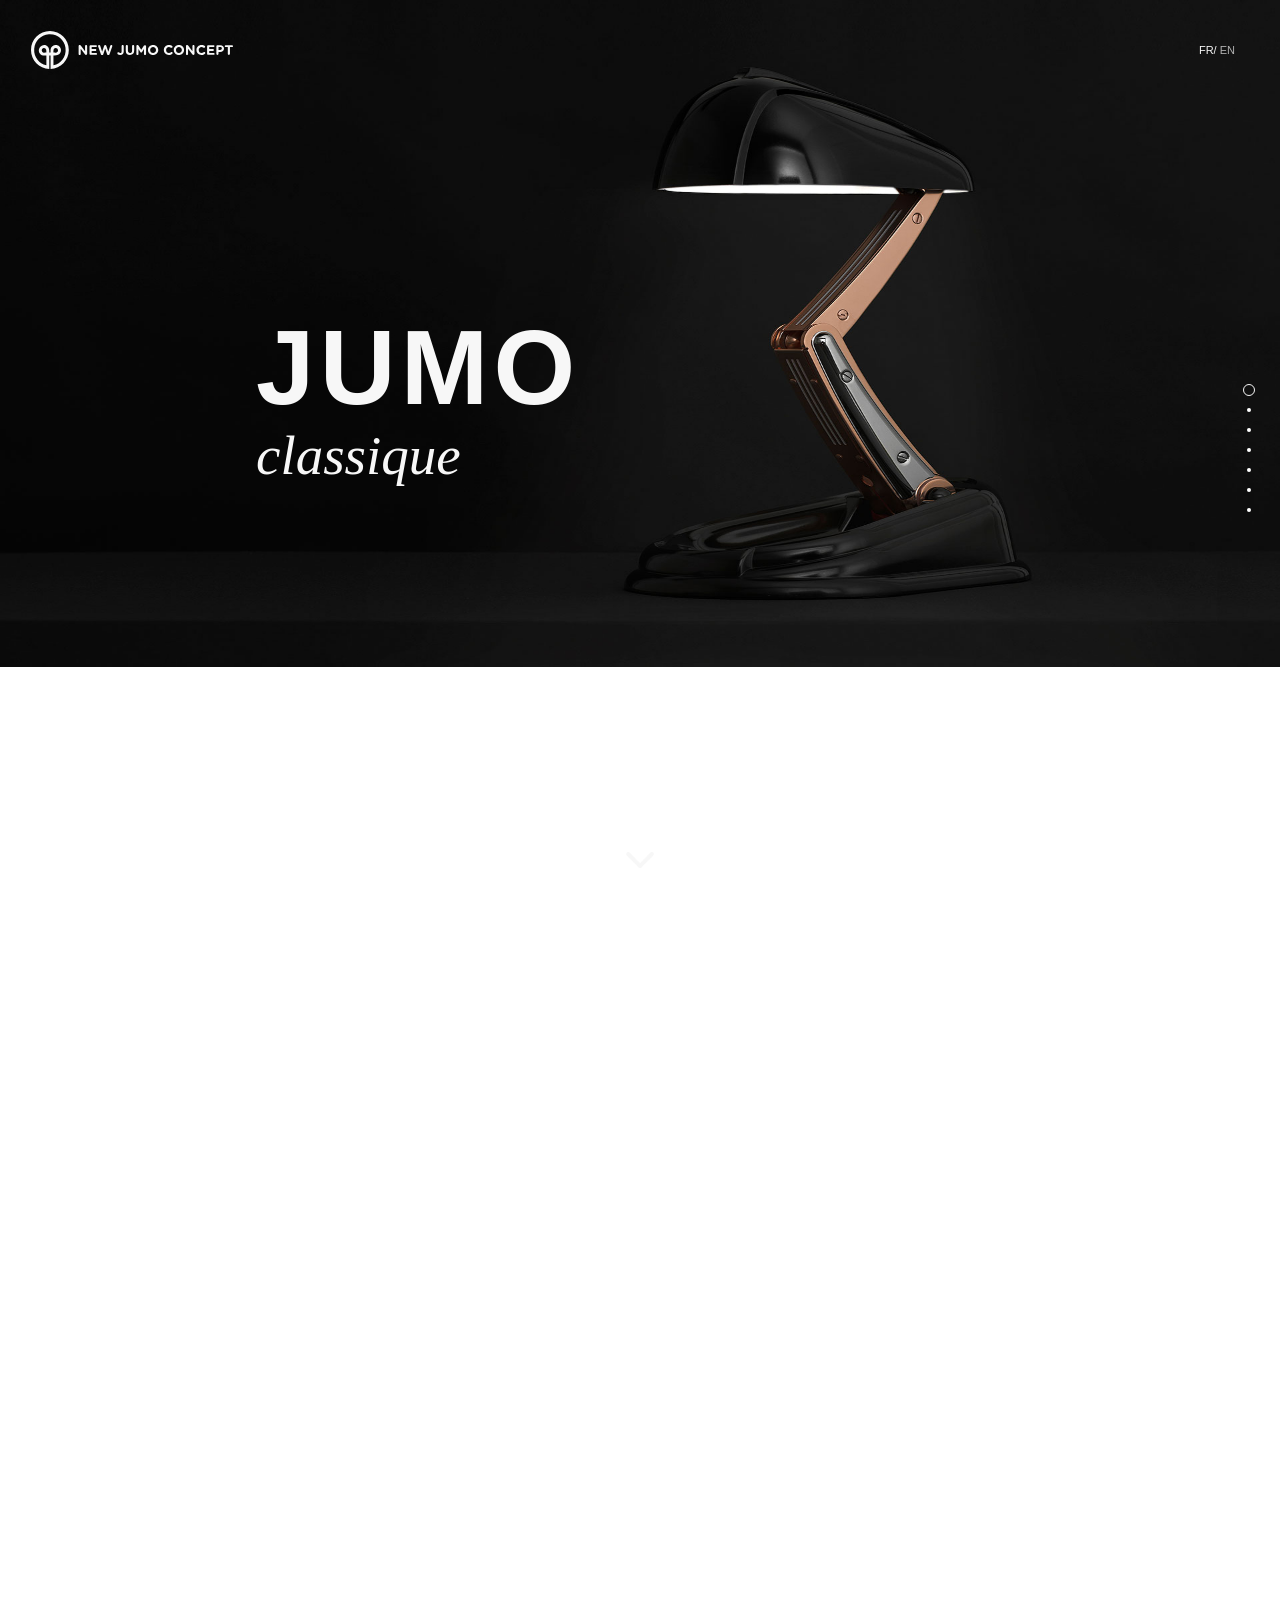
<file: index.html>
<!DOCTYPE html>
<html>

	<head>
		<meta charset="UTF-8">
		<meta name="viewport" content="width=device-width, initial-scale=1">
		<title>taideng</title>
		<link href="css/fullpage.css" rel="stylesheet">
		<link rel="stylesheet" href="css/bootstrap.css" />
		<link rel="stylesheet" href="css/index.css" />
		<script src="js/jquery.js"></script>

		<script src="js/fullpage.js"></script>

		<script src="js/index.js" type="text/javascript" charset="utf-8"></script>
	</head>

	<body>

		<!--全屏-->
		<div id="main" class="main">

			<div class="section first">
				<div class="logo">
					<svg xmlns="http://www.w3.org/2000/svg" version="1.1" x="0" y="0" viewBox="0 0 680 127.2" xml:space="preserve">
						<path d="M127.3 63.6C127.3 28.5 98.7 0 63.6 0 28.5 0 0 28.5 0 63.6c0 34.4 27.4 62.5 61.5 63.6 0-15 0-30.1 0-45.1 1.5 0 2.9 0 4.4 0 0 15 0 30.1 0 45.1C99.9 126 127.3 98 127.3 63.6zM75.6 115.3c0-11.1 0-22.2 0-33.2 16.2 1.8 26.1-6.2 25.2-19 -0.6-9-8.3-17.2-19.8-16 -7.5 0.8-14.3 7.1-15.1 15 -0.4 3.4 0.3 6.4 0 10.1 -1.1 0.3-3.4 0.3-4.5 0 0.8-8.9-0.7-15.7-4.7-19.8 -3.3-3.5-8.2-5.8-14.8-5.2 -11.9 1-20.5 16.3-12.2 27.8 4.1 5.7 10.9 8 22.1 7.1 0 11.1 0 22.1 0 33.2 -13.3-3.3-22.7-9.6-29.9-19 -7-9-12.5-21.6-11.1-37.2C12 45 18 33.8 26.2 25.9c8.1-7.8 19.5-14.5 34.1-15.3 16.3-1 29.1 5.1 37.9 12.7 9 7.7 15.9 18.6 17.9 32.5 2.4 16.4-2.9 30.3-9.9 39.7C98.9 105.3 89.1 111.9 75.6 115.3zM82.2 56.9c9.2-1.1 12.2 12 4 15 -2.9 1-6.2 0.3-10.6 0.5C75.1 64.2 75.8 57.7 82.2 56.9zM51.6 72.4c-4.7-0.3-7.9 0.7-11-0.7 -6.8-3.1-5.1-13.9 2.1-14.8C51.1 55.8 52.4 63.6 51.6 72.4z"></path>
						<path d="M160.2 50.7c0-2 1.6-3.6 3.6-3.6h0.7c1.7 0 2.7 0.8 3.7 2.1l13.8 18.2V50.6c0-2 1.6-3.5 3.5-3.5s3.5 1.6 3.5 3.5V76.5c0 2-1.6 3.6-3.6 3.6h-0.2c-1.7 0-2.7-0.8-3.7-2.1L167.3 59.2v17.5c0 2-1.6 3.5-3.5 3.5 -2 0-3.5-1.6-3.5-3.5V50.7zM197 76.3V50.9c0-2 1.6-3.6 3.6-3.6h18.1c1.8 0 3.2 1.4 3.2 3.2 0 1.8-1.4 3.2-3.2 3.2h-14.5v6.6h12.4c1.8 0 3.2 1.4 3.2 3.2s-1.4 3.2-3.2 3.2h-12.4v6.8h14.8c1.8 0 3.2 1.4 3.2 3.2 0 1.8-1.4 3.2-3.2 3.2h-18.3C198.6 79.9 197 78.3 197 76.3zM226.1 51.9c-0.1-0.4-0.3-0.9-0.3-1.3 0-2 1.7-3.5 3.7-3.5 1.7 0 3 1.1 3.5 2.6l6.5 20 6.5-19.8c0.6-1.7 1.8-2.8 3.6-2.8h0.6c1.8 0 3.1 1.1 3.6 2.8l6.5 19.8 6.5-20c0.5-1.4 1.7-2.6 3.4-2.6 2 0 3.5 1.5 3.5 3.4 0 0.4-0.1 1-0.3 1.4l-9.1 25.6c-0.7 1.8-2 2.9-3.7 2.9h-0.7c-1.7 0-3-1.1-3.7-2.9l-6.4-18.7 -6.4 18.7c-0.7 1.9-2 2.9-3.7 2.9h-0.7c-1.7 0-3.1-1.1-3.7-2.9L226.1 51.9zM292 77.5c-0.7-0.6-1.3-1.6-1.3-2.7 0-1.9 1.5-3.4 3.4-3.4 0.9 0 1.4 0.2 2.1 0.7 1.4 1.1 2.7 1.6 4.3 1.6 2.8 0 4.5-1.6 4.5-5.4V50.6c0-2 1.6-3.6 3.6-3.6 2 0 3.6 1.6 3.6 3.6v18c0 3.9-1.1 6.7-3.1 8.7 -2 2-4.9 3-8.5 3C296.9 80.4 294.1 79.1 292 77.5zM319 65.9V50.6c0-2 1.6-3.6 3.6-3.6s3.6 1.6 3.6 3.6v15.1c0 5.3 2.7 8.1 7 8.1 4.4 0 7-2.7 7-7.8v-15.4c0-2 1.6-3.6 3.6-3.6s3.6 1.6 3.6 3.6v15.1c0 9.9-5.5 14.7-14.3 14.7S319 75.5 319 65.9zM354.7 50.7c0-2 1.6-3.6 3.6-3.6h0.8c1.5 0 2.6 0.8 3.3 1.9l8.7 14.1 8.7-14.1c0.7-1.2 1.8-1.8 3.2-1.8h0.8c2 0 3.6 1.6 3.6 3.6v25.9c0 2-1.6 3.6-3.6 3.6 -2 0-3.5-1.6-3.5-3.6V60.3l-6.3 9.7c-0.7 1.1-1.7 1.8-3 1.8 -1.3 0-2.2-0.7-3-1.8l-6.2-9.5v16.2c0 2-1.6 3.5-3.5 3.5s-3.5-1.5-3.5-3.5V50.7zM393.7 63.7v-0.1c0-9.3 7.3-16.8 17.4-16.8 10.1 0 17.3 7.5 17.3 16.8v0.1c0 9.3-7.3 16.9-17.4 16.9C400.9 80.4 393.7 73 393.7 63.7zM420.8 63.7v-0.1c0-5.6-4.1-10.2-9.9-10.2 -5.8 0-9.8 4.6-9.8 10.1v0.1c0 5.6 4.1 10.2 9.9 10.2C416.8 73.8 420.8 69.3 420.8 63.7zM447.2 63.7v-0.1c0-9.3 7-16.8 17-16.8 4.9 0 8.2 1.3 10.9 3.3 0.7 0.6 1.4 1.6 1.4 2.8 0 2-1.6 3.5-3.5 3.5 -1 0-1.6-0.4-2.1-0.7 -2-1.5-4.1-2.3-6.7-2.3 -5.5 0-9.4 4.6-9.4 10.1v0.1c0 5.6 3.9 10.2 9.4 10.2 3 0 5-0.9 7.1-2.6 0.6-0.5 1.3-0.8 2.1-0.8 1.8 0 3.4 1.5 3.4 3.3 0 1.1-0.6 2-1.2 2.6 -2.9 2.6-6.4 4.1-11.6 4.1C454.3 80.4 447.2 73 447.2 63.7zM480.6 63.7v-0.1c0-9.3 7.3-16.8 17.4-16.8 10.1 0 17.3 7.5 17.3 16.8v0.1c0 9.3-7.3 16.9-17.4 16.9S480.6 73 480.6 63.7zM507.8 63.7v-0.1c0-5.6-4.1-10.2-9.9-10.2s-9.8 4.6-9.8 10.1v0.1c0 5.6 4.1 10.2 9.9 10.2C503.8 73.8 507.8 69.3 507.8 63.7zM521.6 50.7c0-2 1.6-3.6 3.6-3.6h0.7c1.7 0 2.7 0.8 3.7 2.1l13.8 18.2V50.6c0-2 1.6-3.5 3.5-3.5 2 0 3.5 1.6 3.5 3.5V76.5c0 2-1.6 3.6-3.6 3.6h-0.2c-1.7 0-2.7-0.8-3.7-2.1L528.7 59.2v17.5c0 2-1.6 3.5-3.5 3.5s-3.5-1.6-3.5-3.5V50.7zM557 63.7v-0.1c0-9.3 7-16.8 17-16.8 4.9 0 8.2 1.3 10.9 3.3 0.7 0.6 1.4 1.6 1.4 2.8 0 2-1.6 3.5-3.5 3.5 -1 0-1.6-0.4-2.1-0.7 -2-1.5-4.1-2.3-6.7-2.3 -5.5 0-9.4 4.6-9.4 10.1v0.1c0 5.6 3.9 10.2 9.4 10.2 3 0 5-0.9 7.1-2.6 0.6-0.5 1.3-0.8 2.1-0.8 1.8 0 3.4 1.5 3.4 3.3 0 1.1-0.6 2-1.2 2.6 -2.9 2.6-6.4 4.1-11.6 4.1C564.1 80.4 557 73 557 63.7zM592.8 76.3V50.9c0-2 1.6-3.6 3.6-3.6h18.1c1.8 0 3.2 1.4 3.2 3.2 0 1.8-1.4 3.2-3.2 3.2h-14.5v6.6h12.4c1.8 0 3.2 1.4 3.2 3.2s-1.4 3.2-3.2 3.2h-12.4v6.8h14.8c1.8 0 3.2 1.4 3.2 3.2 0 1.8-1.4 3.2-3.2 3.2h-18.3C594.3 79.9 592.8 78.3 592.8 76.3zM624 50.9c0-2 1.6-3.6 3.6-3.6h9.7c7.8 0 12.5 4.6 12.5 11.3v0.1c0 7.5-5.9 11.4-13.2 11.4h-5.4v6.5c0 2-1.6 3.6-3.6 3.6 -2 0-3.6-1.6-3.6-3.6V50.9zM636.8 63.7c3.6 0 5.7-2.1 5.7-4.9V58.7c0-3.2-2.2-4.9-5.8-4.9h-5.5v10H636.8zM662.6 53.9h-6.9c-1.8 0-3.3-1.5-3.3-3.3 0-1.8 1.5-3.3 3.3-3.3h20.9c1.8 0 3.3 1.5 3.3 3.3 0 1.8-1.5 3.3-3.3 3.3h-6.9v22.7c0 2-1.6 3.6-3.6 3.6 -2 0-3.6-1.6-3.6-3.6V53.9z"></path>
					</svg>
				</div>

				<div class="title">

					<strong>JUMO</strong>
					<em>classique</em>

				</div>
				<span class="scroll-to-start align-horizontal icon-down">Scrollez pour démarrer</span>
				<i class="iconfont" style="cursor: pointer;">&#xe600;</i>

				<ul class="languages">
					<li class="lang-item lang-item-2 lang-item-fr current-lang">
						<a hreflang="fr-FR" href="http://www.newjumoconcept.com/fr/">fr</a>
					</li>
					<li class="lang-item lang-item-4 lang-item-en">
						<a hreflang="en-US" href="http://www.newjumoconcept.com/en/">en</a>
					</li>
				</ul>
			</div>

			<div class="section second">
				<div class="logos">
					<svg xmlns="http://www.w3.org/2000/svg" version="1.1" x="0" y="0" viewBox="0 0 680 127.2" xml:space="preserve">
						<path d="M127.3 63.6C127.3 28.5 98.7 0 63.6 0 28.5 0 0 28.5 0 63.6c0 34.4 27.4 62.5 61.5 63.6 0-15 0-30.1 0-45.1 1.5 0 2.9 0 4.4 0 0 15 0 30.1 0 45.1C99.9 126 127.3 98 127.3 63.6zM75.6 115.3c0-11.1 0-22.2 0-33.2 16.2 1.8 26.1-6.2 25.2-19 -0.6-9-8.3-17.2-19.8-16 -7.5 0.8-14.3 7.1-15.1 15 -0.4 3.4 0.3 6.4 0 10.1 -1.1 0.3-3.4 0.3-4.5 0 0.8-8.9-0.7-15.7-4.7-19.8 -3.3-3.5-8.2-5.8-14.8-5.2 -11.9 1-20.5 16.3-12.2 27.8 4.1 5.7 10.9 8 22.1 7.1 0 11.1 0 22.1 0 33.2 -13.3-3.3-22.7-9.6-29.9-19 -7-9-12.5-21.6-11.1-37.2C12 45 18 33.8 26.2 25.9c8.1-7.8 19.5-14.5 34.1-15.3 16.3-1 29.1 5.1 37.9 12.7 9 7.7 15.9 18.6 17.9 32.5 2.4 16.4-2.9 30.3-9.9 39.7C98.9 105.3 89.1 111.9 75.6 115.3zM82.2 56.9c9.2-1.1 12.2 12 4 15 -2.9 1-6.2 0.3-10.6 0.5C75.1 64.2 75.8 57.7 82.2 56.9zM51.6 72.4c-4.7-0.3-7.9 0.7-11-0.7 -6.8-3.1-5.1-13.9 2.1-14.8C51.1 55.8 52.4 63.6 51.6 72.4z"></path>
						<path d="M160.2 50.7c0-2 1.6-3.6 3.6-3.6h0.7c1.7 0 2.7 0.8 3.7 2.1l13.8 18.2V50.6c0-2 1.6-3.5 3.5-3.5s3.5 1.6 3.5 3.5V76.5c0 2-1.6 3.6-3.6 3.6h-0.2c-1.7 0-2.7-0.8-3.7-2.1L167.3 59.2v17.5c0 2-1.6 3.5-3.5 3.5 -2 0-3.5-1.6-3.5-3.5V50.7zM197 76.3V50.9c0-2 1.6-3.6 3.6-3.6h18.1c1.8 0 3.2 1.4 3.2 3.2 0 1.8-1.4 3.2-3.2 3.2h-14.5v6.6h12.4c1.8 0 3.2 1.4 3.2 3.2s-1.4 3.2-3.2 3.2h-12.4v6.8h14.8c1.8 0 3.2 1.4 3.2 3.2 0 1.8-1.4 3.2-3.2 3.2h-18.3C198.6 79.9 197 78.3 197 76.3zM226.1 51.9c-0.1-0.4-0.3-0.9-0.3-1.3 0-2 1.7-3.5 3.7-3.5 1.7 0 3 1.1 3.5 2.6l6.5 20 6.5-19.8c0.6-1.7 1.8-2.8 3.6-2.8h0.6c1.8 0 3.1 1.1 3.6 2.8l6.5 19.8 6.5-20c0.5-1.4 1.7-2.6 3.4-2.6 2 0 3.5 1.5 3.5 3.4 0 0.4-0.1 1-0.3 1.4l-9.1 25.6c-0.7 1.8-2 2.9-3.7 2.9h-0.7c-1.7 0-3-1.1-3.7-2.9l-6.4-18.7 -6.4 18.7c-0.7 1.9-2 2.9-3.7 2.9h-0.7c-1.7 0-3.1-1.1-3.7-2.9L226.1 51.9zM292 77.5c-0.7-0.6-1.3-1.6-1.3-2.7 0-1.9 1.5-3.4 3.4-3.4 0.9 0 1.4 0.2 2.1 0.7 1.4 1.1 2.7 1.6 4.3 1.6 2.8 0 4.5-1.6 4.5-5.4V50.6c0-2 1.6-3.6 3.6-3.6 2 0 3.6 1.6 3.6 3.6v18c0 3.9-1.1 6.7-3.1 8.7 -2 2-4.9 3-8.5 3C296.9 80.4 294.1 79.1 292 77.5zM319 65.9V50.6c0-2 1.6-3.6 3.6-3.6s3.6 1.6 3.6 3.6v15.1c0 5.3 2.7 8.1 7 8.1 4.4 0 7-2.7 7-7.8v-15.4c0-2 1.6-3.6 3.6-3.6s3.6 1.6 3.6 3.6v15.1c0 9.9-5.5 14.7-14.3 14.7S319 75.5 319 65.9zM354.7 50.7c0-2 1.6-3.6 3.6-3.6h0.8c1.5 0 2.6 0.8 3.3 1.9l8.7 14.1 8.7-14.1c0.7-1.2 1.8-1.8 3.2-1.8h0.8c2 0 3.6 1.6 3.6 3.6v25.9c0 2-1.6 3.6-3.6 3.6 -2 0-3.5-1.6-3.5-3.6V60.3l-6.3 9.7c-0.7 1.1-1.7 1.8-3 1.8 -1.3 0-2.2-0.7-3-1.8l-6.2-9.5v16.2c0 2-1.6 3.5-3.5 3.5s-3.5-1.5-3.5-3.5V50.7zM393.7 63.7v-0.1c0-9.3 7.3-16.8 17.4-16.8 10.1 0 17.3 7.5 17.3 16.8v0.1c0 9.3-7.3 16.9-17.4 16.9C400.9 80.4 393.7 73 393.7 63.7zM420.8 63.7v-0.1c0-5.6-4.1-10.2-9.9-10.2 -5.8 0-9.8 4.6-9.8 10.1v0.1c0 5.6 4.1 10.2 9.9 10.2C416.8 73.8 420.8 69.3 420.8 63.7zM447.2 63.7v-0.1c0-9.3 7-16.8 17-16.8 4.9 0 8.2 1.3 10.9 3.3 0.7 0.6 1.4 1.6 1.4 2.8 0 2-1.6 3.5-3.5 3.5 -1 0-1.6-0.4-2.1-0.7 -2-1.5-4.1-2.3-6.7-2.3 -5.5 0-9.4 4.6-9.4 10.1v0.1c0 5.6 3.9 10.2 9.4 10.2 3 0 5-0.9 7.1-2.6 0.6-0.5 1.3-0.8 2.1-0.8 1.8 0 3.4 1.5 3.4 3.3 0 1.1-0.6 2-1.2 2.6 -2.9 2.6-6.4 4.1-11.6 4.1C454.3 80.4 447.2 73 447.2 63.7zM480.6 63.7v-0.1c0-9.3 7.3-16.8 17.4-16.8 10.1 0 17.3 7.5 17.3 16.8v0.1c0 9.3-7.3 16.9-17.4 16.9S480.6 73 480.6 63.7zM507.8 63.7v-0.1c0-5.6-4.1-10.2-9.9-10.2s-9.8 4.6-9.8 10.1v0.1c0 5.6 4.1 10.2 9.9 10.2C503.8 73.8 507.8 69.3 507.8 63.7zM521.6 50.7c0-2 1.6-3.6 3.6-3.6h0.7c1.7 0 2.7 0.8 3.7 2.1l13.8 18.2V50.6c0-2 1.6-3.5 3.5-3.5 2 0 3.5 1.6 3.5 3.5V76.5c0 2-1.6 3.6-3.6 3.6h-0.2c-1.7 0-2.7-0.8-3.7-2.1L528.7 59.2v17.5c0 2-1.6 3.5-3.5 3.5s-3.5-1.6-3.5-3.5V50.7zM557 63.7v-0.1c0-9.3 7-16.8 17-16.8 4.9 0 8.2 1.3 10.9 3.3 0.7 0.6 1.4 1.6 1.4 2.8 0 2-1.6 3.5-3.5 3.5 -1 0-1.6-0.4-2.1-0.7 -2-1.5-4.1-2.3-6.7-2.3 -5.5 0-9.4 4.6-9.4 10.1v0.1c0 5.6 3.9 10.2 9.4 10.2 3 0 5-0.9 7.1-2.6 0.6-0.5 1.3-0.8 2.1-0.8 1.8 0 3.4 1.5 3.4 3.3 0 1.1-0.6 2-1.2 2.6 -2.9 2.6-6.4 4.1-11.6 4.1C564.1 80.4 557 73 557 63.7zM592.8 76.3V50.9c0-2 1.6-3.6 3.6-3.6h18.1c1.8 0 3.2 1.4 3.2 3.2 0 1.8-1.4 3.2-3.2 3.2h-14.5v6.6h12.4c1.8 0 3.2 1.4 3.2 3.2s-1.4 3.2-3.2 3.2h-12.4v6.8h14.8c1.8 0 3.2 1.4 3.2 3.2 0 1.8-1.4 3.2-3.2 3.2h-18.3C594.3 79.9 592.8 78.3 592.8 76.3zM624 50.9c0-2 1.6-3.6 3.6-3.6h9.7c7.8 0 12.5 4.6 12.5 11.3v0.1c0 7.5-5.9 11.4-13.2 11.4h-5.4v6.5c0 2-1.6 3.6-3.6 3.6 -2 0-3.6-1.6-3.6-3.6V50.9zM636.8 63.7c3.6 0 5.7-2.1 5.7-4.9V58.7c0-3.2-2.2-4.9-5.8-4.9h-5.5v10H636.8zM662.6 53.9h-6.9c-1.8 0-3.3-1.5-3.3-3.3 0-1.8 1.5-3.3 3.3-3.3h20.9c1.8 0 3.3 1.5 3.3 3.3 0 1.8-1.5 3.3-3.3 3.3h-6.9v22.7c0 2-1.6 3.6-3.6 3.6 -2 0-3.6-1.6-3.6-3.6V53.9z"></path>
					</svg>
				</div>

				<div class="text">

					<div class="des">
						<strong>JUMO</strong>
						<em>classique</em>

						<p>La lampe JUMO <i>Classique</i> est une réédition moderne conforme au modèle historique créé en 1944 par la Société Nouvelle des Etablissements JUMO. Le nom de JUMO vient de Yves JUjeau et Pierre et André MOunique, fondateurs de la Société Nouvelle des Etablissements Jumo.</p>
						<p>Aujourd&rsquo;hui, la société NEW JUMO CONCEPT réédite la lampe sous l&rsquo;appellation « <i>Classique</i> », en conservant les matériaux et détails d&rsquo;origine… à quelques petites exceptions près…</p>
						<p>Nous avons souhaité apporter le plus grand soin à une fabrication de qualité, qui reste artisanale avec l&rsquo;assemblage à la main des 70 pièces composant la JUMO <i>Classique</i>.<br /> Avec le temps, la Bakélite® et le bras en laiton pourront se matifier, ce qui donnera un aspect d&rsquo;autant plus vintage à votre JUMO <i>Classique</i>.</p>
						<p>En conservant toutes ses caractéristiques d&rsquo;origine, nous souhaitons que la JUMO <i>Classique</i> s&rsquo;intégre harmonieusement dans tous les intérieurs, privés ou professionnels et qu&rsquo;elle retrouve ainsi sa place légitime parmi les incontournables du luminaire.</p>

					</div>

					<div class="btn-box">
						<a href="#" class="anniu">
							Voir les lampes
							<span>
             	      	>
             	      </span>
						</a>
					</div>

				</div>

			</div>

			<div class="section third">
				<div class="logo">
					<svg xmlns="http://www.w3.org/2000/svg" version="1.1" x="0" y="0" viewBox="0 0 680 127.2" xml:space="preserve">
						<path d="M127.3 63.6C127.3 28.5 98.7 0 63.6 0 28.5 0 0 28.5 0 63.6c0 34.4 27.4 62.5 61.5 63.6 0-15 0-30.1 0-45.1 1.5 0 2.9 0 4.4 0 0 15 0 30.1 0 45.1C99.9 126 127.3 98 127.3 63.6zM75.6 115.3c0-11.1 0-22.2 0-33.2 16.2 1.8 26.1-6.2 25.2-19 -0.6-9-8.3-17.2-19.8-16 -7.5 0.8-14.3 7.1-15.1 15 -0.4 3.4 0.3 6.4 0 10.1 -1.1 0.3-3.4 0.3-4.5 0 0.8-8.9-0.7-15.7-4.7-19.8 -3.3-3.5-8.2-5.8-14.8-5.2 -11.9 1-20.5 16.3-12.2 27.8 4.1 5.7 10.9 8 22.1 7.1 0 11.1 0 22.1 0 33.2 -13.3-3.3-22.7-9.6-29.9-19 -7-9-12.5-21.6-11.1-37.2C12 45 18 33.8 26.2 25.9c8.1-7.8 19.5-14.5 34.1-15.3 16.3-1 29.1 5.1 37.9 12.7 9 7.7 15.9 18.6 17.9 32.5 2.4 16.4-2.9 30.3-9.9 39.7C98.9 105.3 89.1 111.9 75.6 115.3zM82.2 56.9c9.2-1.1 12.2 12 4 15 -2.9 1-6.2 0.3-10.6 0.5C75.1 64.2 75.8 57.7 82.2 56.9zM51.6 72.4c-4.7-0.3-7.9 0.7-11-0.7 -6.8-3.1-5.1-13.9 2.1-14.8C51.1 55.8 52.4 63.6 51.6 72.4z"></path>
						<path d="M160.2 50.7c0-2 1.6-3.6 3.6-3.6h0.7c1.7 0 2.7 0.8 3.7 2.1l13.8 18.2V50.6c0-2 1.6-3.5 3.5-3.5s3.5 1.6 3.5 3.5V76.5c0 2-1.6 3.6-3.6 3.6h-0.2c-1.7 0-2.7-0.8-3.7-2.1L167.3 59.2v17.5c0 2-1.6 3.5-3.5 3.5 -2 0-3.5-1.6-3.5-3.5V50.7zM197 76.3V50.9c0-2 1.6-3.6 3.6-3.6h18.1c1.8 0 3.2 1.4 3.2 3.2 0 1.8-1.4 3.2-3.2 3.2h-14.5v6.6h12.4c1.8 0 3.2 1.4 3.2 3.2s-1.4 3.2-3.2 3.2h-12.4v6.8h14.8c1.8 0 3.2 1.4 3.2 3.2 0 1.8-1.4 3.2-3.2 3.2h-18.3C198.6 79.9 197 78.3 197 76.3zM226.1 51.9c-0.1-0.4-0.3-0.9-0.3-1.3 0-2 1.7-3.5 3.7-3.5 1.7 0 3 1.1 3.5 2.6l6.5 20 6.5-19.8c0.6-1.7 1.8-2.8 3.6-2.8h0.6c1.8 0 3.1 1.1 3.6 2.8l6.5 19.8 6.5-20c0.5-1.4 1.7-2.6 3.4-2.6 2 0 3.5 1.5 3.5 3.4 0 0.4-0.1 1-0.3 1.4l-9.1 25.6c-0.7 1.8-2 2.9-3.7 2.9h-0.7c-1.7 0-3-1.1-3.7-2.9l-6.4-18.7 -6.4 18.7c-0.7 1.9-2 2.9-3.7 2.9h-0.7c-1.7 0-3.1-1.1-3.7-2.9L226.1 51.9zM292 77.5c-0.7-0.6-1.3-1.6-1.3-2.7 0-1.9 1.5-3.4 3.4-3.4 0.9 0 1.4 0.2 2.1 0.7 1.4 1.1 2.7 1.6 4.3 1.6 2.8 0 4.5-1.6 4.5-5.4V50.6c0-2 1.6-3.6 3.6-3.6 2 0 3.6 1.6 3.6 3.6v18c0 3.9-1.1 6.7-3.1 8.7 -2 2-4.9 3-8.5 3C296.9 80.4 294.1 79.1 292 77.5zM319 65.9V50.6c0-2 1.6-3.6 3.6-3.6s3.6 1.6 3.6 3.6v15.1c0 5.3 2.7 8.1 7 8.1 4.4 0 7-2.7 7-7.8v-15.4c0-2 1.6-3.6 3.6-3.6s3.6 1.6 3.6 3.6v15.1c0 9.9-5.5 14.7-14.3 14.7S319 75.5 319 65.9zM354.7 50.7c0-2 1.6-3.6 3.6-3.6h0.8c1.5 0 2.6 0.8 3.3 1.9l8.7 14.1 8.7-14.1c0.7-1.2 1.8-1.8 3.2-1.8h0.8c2 0 3.6 1.6 3.6 3.6v25.9c0 2-1.6 3.6-3.6 3.6 -2 0-3.5-1.6-3.5-3.6V60.3l-6.3 9.7c-0.7 1.1-1.7 1.8-3 1.8 -1.3 0-2.2-0.7-3-1.8l-6.2-9.5v16.2c0 2-1.6 3.5-3.5 3.5s-3.5-1.5-3.5-3.5V50.7zM393.7 63.7v-0.1c0-9.3 7.3-16.8 17.4-16.8 10.1 0 17.3 7.5 17.3 16.8v0.1c0 9.3-7.3 16.9-17.4 16.9C400.9 80.4 393.7 73 393.7 63.7zM420.8 63.7v-0.1c0-5.6-4.1-10.2-9.9-10.2 -5.8 0-9.8 4.6-9.8 10.1v0.1c0 5.6 4.1 10.2 9.9 10.2C416.8 73.8 420.8 69.3 420.8 63.7zM447.2 63.7v-0.1c0-9.3 7-16.8 17-16.8 4.9 0 8.2 1.3 10.9 3.3 0.7 0.6 1.4 1.6 1.4 2.8 0 2-1.6 3.5-3.5 3.5 -1 0-1.6-0.4-2.1-0.7 -2-1.5-4.1-2.3-6.7-2.3 -5.5 0-9.4 4.6-9.4 10.1v0.1c0 5.6 3.9 10.2 9.4 10.2 3 0 5-0.9 7.1-2.6 0.6-0.5 1.3-0.8 2.1-0.8 1.8 0 3.4 1.5 3.4 3.3 0 1.1-0.6 2-1.2 2.6 -2.9 2.6-6.4 4.1-11.6 4.1C454.3 80.4 447.2 73 447.2 63.7zM480.6 63.7v-0.1c0-9.3 7.3-16.8 17.4-16.8 10.1 0 17.3 7.5 17.3 16.8v0.1c0 9.3-7.3 16.9-17.4 16.9S480.6 73 480.6 63.7zM507.8 63.7v-0.1c0-5.6-4.1-10.2-9.9-10.2s-9.8 4.6-9.8 10.1v0.1c0 5.6 4.1 10.2 9.9 10.2C503.8 73.8 507.8 69.3 507.8 63.7zM521.6 50.7c0-2 1.6-3.6 3.6-3.6h0.7c1.7 0 2.7 0.8 3.7 2.1l13.8 18.2V50.6c0-2 1.6-3.5 3.5-3.5 2 0 3.5 1.6 3.5 3.5V76.5c0 2-1.6 3.6-3.6 3.6h-0.2c-1.7 0-2.7-0.8-3.7-2.1L528.7 59.2v17.5c0 2-1.6 3.5-3.5 3.5s-3.5-1.6-3.5-3.5V50.7zM557 63.7v-0.1c0-9.3 7-16.8 17-16.8 4.9 0 8.2 1.3 10.9 3.3 0.7 0.6 1.4 1.6 1.4 2.8 0 2-1.6 3.5-3.5 3.5 -1 0-1.6-0.4-2.1-0.7 -2-1.5-4.1-2.3-6.7-2.3 -5.5 0-9.4 4.6-9.4 10.1v0.1c0 5.6 3.9 10.2 9.4 10.2 3 0 5-0.9 7.1-2.6 0.6-0.5 1.3-0.8 2.1-0.8 1.8 0 3.4 1.5 3.4 3.3 0 1.1-0.6 2-1.2 2.6 -2.9 2.6-6.4 4.1-11.6 4.1C564.1 80.4 557 73 557 63.7zM592.8 76.3V50.9c0-2 1.6-3.6 3.6-3.6h18.1c1.8 0 3.2 1.4 3.2 3.2 0 1.8-1.4 3.2-3.2 3.2h-14.5v6.6h12.4c1.8 0 3.2 1.4 3.2 3.2s-1.4 3.2-3.2 3.2h-12.4v6.8h14.8c1.8 0 3.2 1.4 3.2 3.2 0 1.8-1.4 3.2-3.2 3.2h-18.3C594.3 79.9 592.8 78.3 592.8 76.3zM624 50.9c0-2 1.6-3.6 3.6-3.6h9.7c7.8 0 12.5 4.6 12.5 11.3v0.1c0 7.5-5.9 11.4-13.2 11.4h-5.4v6.5c0 2-1.6 3.6-3.6 3.6 -2 0-3.6-1.6-3.6-3.6V50.9zM636.8 63.7c3.6 0 5.7-2.1 5.7-4.9V58.7c0-3.2-2.2-4.9-5.8-4.9h-5.5v10H636.8zM662.6 53.9h-6.9c-1.8 0-3.3-1.5-3.3-3.3 0-1.8 1.5-3.3 3.3-3.3h20.9c1.8 0 3.3 1.5 3.3 3.3 0 1.8-1.5 3.3-3.3 3.3h-6.9v22.7c0 2-1.6 3.6-3.6 3.6 -2 0-3.6-1.6-3.6-3.6V53.9z"></path>
					</svg>
				</div>
				<div class="pic-left">
					<div class="pic1">
						<div class="img"></div>
					</div>
					<div class="pic2">
						<div class="img"></div>
					</div>
				</div>
				<div class="pic-zhong">
					<div class="pic1">
						<div class="img"></div>

					</div>
					<div class="pic2">
						<div class="img"></div>

					</div>
				</div>
				<div class="pic-right">
					<div class="pic1">
						<div class="img"></div>

					</div>
					<div class="pic2">
						<div class="img"></div>

					</div>
				</div>
				<div class="xiaopic">

					<div class="pic1">
						<div class="img"></div>
					</div>
					<div class="pic2">
						<div class="img"></div>
					</div>

					<div class="pic3">
						<div class="img"></div>

					</div>
					<div class="pic4">
						<div class="img"></div>

					</div>

					<div class="pic5">
						<div class="img"></div>

					</div>
					<div class="pic6">
						<div class="img"></div>

					</div>

				</div>
			</div>

			<div class="section four">
				<div class="logo">
					<svg xmlns="http://www.w3.org/2000/svg" version="1.1" x="0" y="0" viewBox="0 0 680 127.2" xml:space="preserve">
						<path d="M127.3 63.6C127.3 28.5 98.7 0 63.6 0 28.5 0 0 28.5 0 63.6c0 34.4 27.4 62.5 61.5 63.6 0-15 0-30.1 0-45.1 1.5 0 2.9 0 4.4 0 0 15 0 30.1 0 45.1C99.9 126 127.3 98 127.3 63.6zM75.6 115.3c0-11.1 0-22.2 0-33.2 16.2 1.8 26.1-6.2 25.2-19 -0.6-9-8.3-17.2-19.8-16 -7.5 0.8-14.3 7.1-15.1 15 -0.4 3.4 0.3 6.4 0 10.1 -1.1 0.3-3.4 0.3-4.5 0 0.8-8.9-0.7-15.7-4.7-19.8 -3.3-3.5-8.2-5.8-14.8-5.2 -11.9 1-20.5 16.3-12.2 27.8 4.1 5.7 10.9 8 22.1 7.1 0 11.1 0 22.1 0 33.2 -13.3-3.3-22.7-9.6-29.9-19 -7-9-12.5-21.6-11.1-37.2C12 45 18 33.8 26.2 25.9c8.1-7.8 19.5-14.5 34.1-15.3 16.3-1 29.1 5.1 37.9 12.7 9 7.7 15.9 18.6 17.9 32.5 2.4 16.4-2.9 30.3-9.9 39.7C98.9 105.3 89.1 111.9 75.6 115.3zM82.2 56.9c9.2-1.1 12.2 12 4 15 -2.9 1-6.2 0.3-10.6 0.5C75.1 64.2 75.8 57.7 82.2 56.9zM51.6 72.4c-4.7-0.3-7.9 0.7-11-0.7 -6.8-3.1-5.1-13.9 2.1-14.8C51.1 55.8 52.4 63.6 51.6 72.4z"></path>
						<path d="M160.2 50.7c0-2 1.6-3.6 3.6-3.6h0.7c1.7 0 2.7 0.8 3.7 2.1l13.8 18.2V50.6c0-2 1.6-3.5 3.5-3.5s3.5 1.6 3.5 3.5V76.5c0 2-1.6 3.6-3.6 3.6h-0.2c-1.7 0-2.7-0.8-3.7-2.1L167.3 59.2v17.5c0 2-1.6 3.5-3.5 3.5 -2 0-3.5-1.6-3.5-3.5V50.7zM197 76.3V50.9c0-2 1.6-3.6 3.6-3.6h18.1c1.8 0 3.2 1.4 3.2 3.2 0 1.8-1.4 3.2-3.2 3.2h-14.5v6.6h12.4c1.8 0 3.2 1.4 3.2 3.2s-1.4 3.2-3.2 3.2h-12.4v6.8h14.8c1.8 0 3.2 1.4 3.2 3.2 0 1.8-1.4 3.2-3.2 3.2h-18.3C198.6 79.9 197 78.3 197 76.3zM226.1 51.9c-0.1-0.4-0.3-0.9-0.3-1.3 0-2 1.7-3.5 3.7-3.5 1.7 0 3 1.1 3.5 2.6l6.5 20 6.5-19.8c0.6-1.7 1.8-2.8 3.6-2.8h0.6c1.8 0 3.1 1.1 3.6 2.8l6.5 19.8 6.5-20c0.5-1.4 1.7-2.6 3.4-2.6 2 0 3.5 1.5 3.5 3.4 0 0.4-0.1 1-0.3 1.4l-9.1 25.6c-0.7 1.8-2 2.9-3.7 2.9h-0.7c-1.7 0-3-1.1-3.7-2.9l-6.4-18.7 -6.4 18.7c-0.7 1.9-2 2.9-3.7 2.9h-0.7c-1.7 0-3.1-1.1-3.7-2.9L226.1 51.9zM292 77.5c-0.7-0.6-1.3-1.6-1.3-2.7 0-1.9 1.5-3.4 3.4-3.4 0.9 0 1.4 0.2 2.1 0.7 1.4 1.1 2.7 1.6 4.3 1.6 2.8 0 4.5-1.6 4.5-5.4V50.6c0-2 1.6-3.6 3.6-3.6 2 0 3.6 1.6 3.6 3.6v18c0 3.9-1.1 6.7-3.1 8.7 -2 2-4.9 3-8.5 3C296.9 80.4 294.1 79.1 292 77.5zM319 65.9V50.6c0-2 1.6-3.6 3.6-3.6s3.6 1.6 3.6 3.6v15.1c0 5.3 2.7 8.1 7 8.1 4.4 0 7-2.7 7-7.8v-15.4c0-2 1.6-3.6 3.6-3.6s3.6 1.6 3.6 3.6v15.1c0 9.9-5.5 14.7-14.3 14.7S319 75.5 319 65.9zM354.7 50.7c0-2 1.6-3.6 3.6-3.6h0.8c1.5 0 2.6 0.8 3.3 1.9l8.7 14.1 8.7-14.1c0.7-1.2 1.8-1.8 3.2-1.8h0.8c2 0 3.6 1.6 3.6 3.6v25.9c0 2-1.6 3.6-3.6 3.6 -2 0-3.5-1.6-3.5-3.6V60.3l-6.3 9.7c-0.7 1.1-1.7 1.8-3 1.8 -1.3 0-2.2-0.7-3-1.8l-6.2-9.5v16.2c0 2-1.6 3.5-3.5 3.5s-3.5-1.5-3.5-3.5V50.7zM393.7 63.7v-0.1c0-9.3 7.3-16.8 17.4-16.8 10.1 0 17.3 7.5 17.3 16.8v0.1c0 9.3-7.3 16.9-17.4 16.9C400.9 80.4 393.7 73 393.7 63.7zM420.8 63.7v-0.1c0-5.6-4.1-10.2-9.9-10.2 -5.8 0-9.8 4.6-9.8 10.1v0.1c0 5.6 4.1 10.2 9.9 10.2C416.8 73.8 420.8 69.3 420.8 63.7zM447.2 63.7v-0.1c0-9.3 7-16.8 17-16.8 4.9 0 8.2 1.3 10.9 3.3 0.7 0.6 1.4 1.6 1.4 2.8 0 2-1.6 3.5-3.5 3.5 -1 0-1.6-0.4-2.1-0.7 -2-1.5-4.1-2.3-6.7-2.3 -5.5 0-9.4 4.6-9.4 10.1v0.1c0 5.6 3.9 10.2 9.4 10.2 3 0 5-0.9 7.1-2.6 0.6-0.5 1.3-0.8 2.1-0.8 1.8 0 3.4 1.5 3.4 3.3 0 1.1-0.6 2-1.2 2.6 -2.9 2.6-6.4 4.1-11.6 4.1C454.3 80.4 447.2 73 447.2 63.7zM480.6 63.7v-0.1c0-9.3 7.3-16.8 17.4-16.8 10.1 0 17.3 7.5 17.3 16.8v0.1c0 9.3-7.3 16.9-17.4 16.9S480.6 73 480.6 63.7zM507.8 63.7v-0.1c0-5.6-4.1-10.2-9.9-10.2s-9.8 4.6-9.8 10.1v0.1c0 5.6 4.1 10.2 9.9 10.2C503.8 73.8 507.8 69.3 507.8 63.7zM521.6 50.7c0-2 1.6-3.6 3.6-3.6h0.7c1.7 0 2.7 0.8 3.7 2.1l13.8 18.2V50.6c0-2 1.6-3.5 3.5-3.5 2 0 3.5 1.6 3.5 3.5V76.5c0 2-1.6 3.6-3.6 3.6h-0.2c-1.7 0-2.7-0.8-3.7-2.1L528.7 59.2v17.5c0 2-1.6 3.5-3.5 3.5s-3.5-1.6-3.5-3.5V50.7zM557 63.7v-0.1c0-9.3 7-16.8 17-16.8 4.9 0 8.2 1.3 10.9 3.3 0.7 0.6 1.4 1.6 1.4 2.8 0 2-1.6 3.5-3.5 3.5 -1 0-1.6-0.4-2.1-0.7 -2-1.5-4.1-2.3-6.7-2.3 -5.5 0-9.4 4.6-9.4 10.1v0.1c0 5.6 3.9 10.2 9.4 10.2 3 0 5-0.9 7.1-2.6 0.6-0.5 1.3-0.8 2.1-0.8 1.8 0 3.4 1.5 3.4 3.3 0 1.1-0.6 2-1.2 2.6 -2.9 2.6-6.4 4.1-11.6 4.1C564.1 80.4 557 73 557 63.7zM592.8 76.3V50.9c0-2 1.6-3.6 3.6-3.6h18.1c1.8 0 3.2 1.4 3.2 3.2 0 1.8-1.4 3.2-3.2 3.2h-14.5v6.6h12.4c1.8 0 3.2 1.4 3.2 3.2s-1.4 3.2-3.2 3.2h-12.4v6.8h14.8c1.8 0 3.2 1.4 3.2 3.2 0 1.8-1.4 3.2-3.2 3.2h-18.3C594.3 79.9 592.8 78.3 592.8 76.3zM624 50.9c0-2 1.6-3.6 3.6-3.6h9.7c7.8 0 12.5 4.6 12.5 11.3v0.1c0 7.5-5.9 11.4-13.2 11.4h-5.4v6.5c0 2-1.6 3.6-3.6 3.6 -2 0-3.6-1.6-3.6-3.6V50.9zM636.8 63.7c3.6 0 5.7-2.1 5.7-4.9V58.7c0-3.2-2.2-4.9-5.8-4.9h-5.5v10H636.8zM662.6 53.9h-6.9c-1.8 0-3.3-1.5-3.3-3.3 0-1.8 1.5-3.3 3.3-3.3h20.9c1.8 0 3.3 1.5 3.3 3.3 0 1.8-1.5 3.3-3.3 3.3h-6.9v22.7c0 2-1.6 3.6-3.6 3.6 -2 0-3.6-1.6-3.6-3.6V53.9z"></path>
					</svg>
				</div>
				<div class="top">

					<div class="container">
						<div class="right">
							<div class="toReveal">
								<h2 class="hero">
  	     		             <strong>JUMO</strong>
  	     	                 <em>classique</em>
  	     	                 Black
  	     	              </h2>
							</div>
							<a href="#" class="btn paright">
								<div class="ayou">
									voir la lampe
									<span><</span>
								</div>

							</a>
						</div>
					</div>
				</div>
				<div class="bottom">
					<div class="container">
						<div class="right">
							<div class="toReveal">
								<h2 class="hero">
  	     		             <strong>JUMO</strong>
  	     	                 <em>classique</em>
  	     	                 Black
  	     	              </h2>
							</div>
							<a href="#" class="btn paright">
								<div class="ayou">
									voir la lampe
									<span><</span>
								</div>

							</a>
						</div>
					</div>
				</div>
			</div>
			<div class="section five">
				<div class="logo">
					<svg xmlns="http://www.w3.org/2000/svg" version="1.1" x="0" y="0" viewBox="0 0 680 127.2" xml:space="preserve">
						<path d="M127.3 63.6C127.3 28.5 98.7 0 63.6 0 28.5 0 0 28.5 0 63.6c0 34.4 27.4 62.5 61.5 63.6 0-15 0-30.1 0-45.1 1.5 0 2.9 0 4.4 0 0 15 0 30.1 0 45.1C99.9 126 127.3 98 127.3 63.6zM75.6 115.3c0-11.1 0-22.2 0-33.2 16.2 1.8 26.1-6.2 25.2-19 -0.6-9-8.3-17.2-19.8-16 -7.5 0.8-14.3 7.1-15.1 15 -0.4 3.4 0.3 6.4 0 10.1 -1.1 0.3-3.4 0.3-4.5 0 0.8-8.9-0.7-15.7-4.7-19.8 -3.3-3.5-8.2-5.8-14.8-5.2 -11.9 1-20.5 16.3-12.2 27.8 4.1 5.7 10.9 8 22.1 7.1 0 11.1 0 22.1 0 33.2 -13.3-3.3-22.7-9.6-29.9-19 -7-9-12.5-21.6-11.1-37.2C12 45 18 33.8 26.2 25.9c8.1-7.8 19.5-14.5 34.1-15.3 16.3-1 29.1 5.1 37.9 12.7 9 7.7 15.9 18.6 17.9 32.5 2.4 16.4-2.9 30.3-9.9 39.7C98.9 105.3 89.1 111.9 75.6 115.3zM82.2 56.9c9.2-1.1 12.2 12 4 15 -2.9 1-6.2 0.3-10.6 0.5C75.1 64.2 75.8 57.7 82.2 56.9zM51.6 72.4c-4.7-0.3-7.9 0.7-11-0.7 -6.8-3.1-5.1-13.9 2.1-14.8C51.1 55.8 52.4 63.6 51.6 72.4z"></path>
						<path d="M160.2 50.7c0-2 1.6-3.6 3.6-3.6h0.7c1.7 0 2.7 0.8 3.7 2.1l13.8 18.2V50.6c0-2 1.6-3.5 3.5-3.5s3.5 1.6 3.5 3.5V76.5c0 2-1.6 3.6-3.6 3.6h-0.2c-1.7 0-2.7-0.8-3.7-2.1L167.3 59.2v17.5c0 2-1.6 3.5-3.5 3.5 -2 0-3.5-1.6-3.5-3.5V50.7zM197 76.3V50.9c0-2 1.6-3.6 3.6-3.6h18.1c1.8 0 3.2 1.4 3.2 3.2 0 1.8-1.4 3.2-3.2 3.2h-14.5v6.6h12.4c1.8 0 3.2 1.4 3.2 3.2s-1.4 3.2-3.2 3.2h-12.4v6.8h14.8c1.8 0 3.2 1.4 3.2 3.2 0 1.8-1.4 3.2-3.2 3.2h-18.3C198.6 79.9 197 78.3 197 76.3zM226.1 51.9c-0.1-0.4-0.3-0.9-0.3-1.3 0-2 1.7-3.5 3.7-3.5 1.7 0 3 1.1 3.5 2.6l6.5 20 6.5-19.8c0.6-1.7 1.8-2.8 3.6-2.8h0.6c1.8 0 3.1 1.1 3.6 2.8l6.5 19.8 6.5-20c0.5-1.4 1.7-2.6 3.4-2.6 2 0 3.5 1.5 3.5 3.4 0 0.4-0.1 1-0.3 1.4l-9.1 25.6c-0.7 1.8-2 2.9-3.7 2.9h-0.7c-1.7 0-3-1.1-3.7-2.9l-6.4-18.7 -6.4 18.7c-0.7 1.9-2 2.9-3.7 2.9h-0.7c-1.7 0-3.1-1.1-3.7-2.9L226.1 51.9zM292 77.5c-0.7-0.6-1.3-1.6-1.3-2.7 0-1.9 1.5-3.4 3.4-3.4 0.9 0 1.4 0.2 2.1 0.7 1.4 1.1 2.7 1.6 4.3 1.6 2.8 0 4.5-1.6 4.5-5.4V50.6c0-2 1.6-3.6 3.6-3.6 2 0 3.6 1.6 3.6 3.6v18c0 3.9-1.1 6.7-3.1 8.7 -2 2-4.9 3-8.5 3C296.9 80.4 294.1 79.1 292 77.5zM319 65.9V50.6c0-2 1.6-3.6 3.6-3.6s3.6 1.6 3.6 3.6v15.1c0 5.3 2.7 8.1 7 8.1 4.4 0 7-2.7 7-7.8v-15.4c0-2 1.6-3.6 3.6-3.6s3.6 1.6 3.6 3.6v15.1c0 9.9-5.5 14.7-14.3 14.7S319 75.5 319 65.9zM354.7 50.7c0-2 1.6-3.6 3.6-3.6h0.8c1.5 0 2.6 0.8 3.3 1.9l8.7 14.1 8.7-14.1c0.7-1.2 1.8-1.8 3.2-1.8h0.8c2 0 3.6 1.6 3.6 3.6v25.9c0 2-1.6 3.6-3.6 3.6 -2 0-3.5-1.6-3.5-3.6V60.3l-6.3 9.7c-0.7 1.1-1.7 1.8-3 1.8 -1.3 0-2.2-0.7-3-1.8l-6.2-9.5v16.2c0 2-1.6 3.5-3.5 3.5s-3.5-1.5-3.5-3.5V50.7zM393.7 63.7v-0.1c0-9.3 7.3-16.8 17.4-16.8 10.1 0 17.3 7.5 17.3 16.8v0.1c0 9.3-7.3 16.9-17.4 16.9C400.9 80.4 393.7 73 393.7 63.7zM420.8 63.7v-0.1c0-5.6-4.1-10.2-9.9-10.2 -5.8 0-9.8 4.6-9.8 10.1v0.1c0 5.6 4.1 10.2 9.9 10.2C416.8 73.8 420.8 69.3 420.8 63.7zM447.2 63.7v-0.1c0-9.3 7-16.8 17-16.8 4.9 0 8.2 1.3 10.9 3.3 0.7 0.6 1.4 1.6 1.4 2.8 0 2-1.6 3.5-3.5 3.5 -1 0-1.6-0.4-2.1-0.7 -2-1.5-4.1-2.3-6.7-2.3 -5.5 0-9.4 4.6-9.4 10.1v0.1c0 5.6 3.9 10.2 9.4 10.2 3 0 5-0.9 7.1-2.6 0.6-0.5 1.3-0.8 2.1-0.8 1.8 0 3.4 1.5 3.4 3.3 0 1.1-0.6 2-1.2 2.6 -2.9 2.6-6.4 4.1-11.6 4.1C454.3 80.4 447.2 73 447.2 63.7zM480.6 63.7v-0.1c0-9.3 7.3-16.8 17.4-16.8 10.1 0 17.3 7.5 17.3 16.8v0.1c0 9.3-7.3 16.9-17.4 16.9S480.6 73 480.6 63.7zM507.8 63.7v-0.1c0-5.6-4.1-10.2-9.9-10.2s-9.8 4.6-9.8 10.1v0.1c0 5.6 4.1 10.2 9.9 10.2C503.8 73.8 507.8 69.3 507.8 63.7zM521.6 50.7c0-2 1.6-3.6 3.6-3.6h0.7c1.7 0 2.7 0.8 3.7 2.1l13.8 18.2V50.6c0-2 1.6-3.5 3.5-3.5 2 0 3.5 1.6 3.5 3.5V76.5c0 2-1.6 3.6-3.6 3.6h-0.2c-1.7 0-2.7-0.8-3.7-2.1L528.7 59.2v17.5c0 2-1.6 3.5-3.5 3.5s-3.5-1.6-3.5-3.5V50.7zM557 63.7v-0.1c0-9.3 7-16.8 17-16.8 4.9 0 8.2 1.3 10.9 3.3 0.7 0.6 1.4 1.6 1.4 2.8 0 2-1.6 3.5-3.5 3.5 -1 0-1.6-0.4-2.1-0.7 -2-1.5-4.1-2.3-6.7-2.3 -5.5 0-9.4 4.6-9.4 10.1v0.1c0 5.6 3.9 10.2 9.4 10.2 3 0 5-0.9 7.1-2.6 0.6-0.5 1.3-0.8 2.1-0.8 1.8 0 3.4 1.5 3.4 3.3 0 1.1-0.6 2-1.2 2.6 -2.9 2.6-6.4 4.1-11.6 4.1C564.1 80.4 557 73 557 63.7zM592.8 76.3V50.9c0-2 1.6-3.6 3.6-3.6h18.1c1.8 0 3.2 1.4 3.2 3.2 0 1.8-1.4 3.2-3.2 3.2h-14.5v6.6h12.4c1.8 0 3.2 1.4 3.2 3.2s-1.4 3.2-3.2 3.2h-12.4v6.8h14.8c1.8 0 3.2 1.4 3.2 3.2 0 1.8-1.4 3.2-3.2 3.2h-18.3C594.3 79.9 592.8 78.3 592.8 76.3zM624 50.9c0-2 1.6-3.6 3.6-3.6h9.7c7.8 0 12.5 4.6 12.5 11.3v0.1c0 7.5-5.9 11.4-13.2 11.4h-5.4v6.5c0 2-1.6 3.6-3.6 3.6 -2 0-3.6-1.6-3.6-3.6V50.9zM636.8 63.7c3.6 0 5.7-2.1 5.7-4.9V58.7c0-3.2-2.2-4.9-5.8-4.9h-5.5v10H636.8zM662.6 53.9h-6.9c-1.8 0-3.3-1.5-3.3-3.3 0-1.8 1.5-3.3 3.3-3.3h20.9c1.8 0 3.3 1.5 3.3 3.3 0 1.8-1.5 3.3-3.3 3.3h-6.9v22.7c0 2-1.6 3.6-3.6 3.6 -2 0-3.6-1.6-3.6-3.6V53.9z"></path>
					</svg>
				</div>
				<div class="pic-left">
					<div class="pic1">
						<div class="img"></div>
					</div>
					<div class="pic2">
						<div class="img"></div>
					</div>
				</div>
				<div class="pic-zhong">
					<div class="pic1">
						<div class="img"></div>

					</div>
					<div class="pic2">
						<div class="img"></div>

					</div>
				</div>
				<div class="pic-right">
					<div class="pic1">
						<div class="img"></div>

					</div>
					<div class="pic2">
						<div class="img"></div>

					</div>
				</div>
				<div class="xiaopic">

					<div class="pic1">
						<div class="img"></div>
					</div>
					<div class="pic2">
						<div class="img"></div>
					</div>

					<div class="pic3">
						<div class="img"></div>

					</div>
					<div class="pic4">
						<div class="img"></div>

					</div>

					<div class="pic5">
						<div class="img"></div>

					</div>
					<div class="pic6">
						<div class="img"></div>

					</div>

				</div>
			</div>
			<div class="section six">
				<div class="logo">
					<svg xmlns="http://www.w3.org/2000/svg" version="1.1" x="0" y="0" viewBox="0 0 680 127.2" xml:space="preserve">
						<path d="M127.3 63.6C127.3 28.5 98.7 0 63.6 0 28.5 0 0 28.5 0 63.6c0 34.4 27.4 62.5 61.5 63.6 0-15 0-30.1 0-45.1 1.5 0 2.9 0 4.4 0 0 15 0 30.1 0 45.1C99.9 126 127.3 98 127.3 63.6zM75.6 115.3c0-11.1 0-22.2 0-33.2 16.2 1.8 26.1-6.2 25.2-19 -0.6-9-8.3-17.2-19.8-16 -7.5 0.8-14.3 7.1-15.1 15 -0.4 3.4 0.3 6.4 0 10.1 -1.1 0.3-3.4 0.3-4.5 0 0.8-8.9-0.7-15.7-4.7-19.8 -3.3-3.5-8.2-5.8-14.8-5.2 -11.9 1-20.5 16.3-12.2 27.8 4.1 5.7 10.9 8 22.1 7.1 0 11.1 0 22.1 0 33.2 -13.3-3.3-22.7-9.6-29.9-19 -7-9-12.5-21.6-11.1-37.2C12 45 18 33.8 26.2 25.9c8.1-7.8 19.5-14.5 34.1-15.3 16.3-1 29.1 5.1 37.9 12.7 9 7.7 15.9 18.6 17.9 32.5 2.4 16.4-2.9 30.3-9.9 39.7C98.9 105.3 89.1 111.9 75.6 115.3zM82.2 56.9c9.2-1.1 12.2 12 4 15 -2.9 1-6.2 0.3-10.6 0.5C75.1 64.2 75.8 57.7 82.2 56.9zM51.6 72.4c-4.7-0.3-7.9 0.7-11-0.7 -6.8-3.1-5.1-13.9 2.1-14.8C51.1 55.8 52.4 63.6 51.6 72.4z"></path>
						<path d="M160.2 50.7c0-2 1.6-3.6 3.6-3.6h0.7c1.7 0 2.7 0.8 3.7 2.1l13.8 18.2V50.6c0-2 1.6-3.5 3.5-3.5s3.5 1.6 3.5 3.5V76.5c0 2-1.6 3.6-3.6 3.6h-0.2c-1.7 0-2.7-0.8-3.7-2.1L167.3 59.2v17.5c0 2-1.6 3.5-3.5 3.5 -2 0-3.5-1.6-3.5-3.5V50.7zM197 76.3V50.9c0-2 1.6-3.6 3.6-3.6h18.1c1.8 0 3.2 1.4 3.2 3.2 0 1.8-1.4 3.2-3.2 3.2h-14.5v6.6h12.4c1.8 0 3.2 1.4 3.2 3.2s-1.4 3.2-3.2 3.2h-12.4v6.8h14.8c1.8 0 3.2 1.4 3.2 3.2 0 1.8-1.4 3.2-3.2 3.2h-18.3C198.6 79.9 197 78.3 197 76.3zM226.1 51.9c-0.1-0.4-0.3-0.9-0.3-1.3 0-2 1.7-3.5 3.7-3.5 1.7 0 3 1.1 3.5 2.6l6.5 20 6.5-19.8c0.6-1.7 1.8-2.8 3.6-2.8h0.6c1.8 0 3.1 1.1 3.6 2.8l6.5 19.8 6.5-20c0.5-1.4 1.7-2.6 3.4-2.6 2 0 3.5 1.5 3.5 3.4 0 0.4-0.1 1-0.3 1.4l-9.1 25.6c-0.7 1.8-2 2.9-3.7 2.9h-0.7c-1.7 0-3-1.1-3.7-2.9l-6.4-18.7 -6.4 18.7c-0.7 1.9-2 2.9-3.7 2.9h-0.7c-1.7 0-3.1-1.1-3.7-2.9L226.1 51.9zM292 77.5c-0.7-0.6-1.3-1.6-1.3-2.7 0-1.9 1.5-3.4 3.4-3.4 0.9 0 1.4 0.2 2.1 0.7 1.4 1.1 2.7 1.6 4.3 1.6 2.8 0 4.5-1.6 4.5-5.4V50.6c0-2 1.6-3.6 3.6-3.6 2 0 3.6 1.6 3.6 3.6v18c0 3.9-1.1 6.7-3.1 8.7 -2 2-4.9 3-8.5 3C296.9 80.4 294.1 79.1 292 77.5zM319 65.9V50.6c0-2 1.6-3.6 3.6-3.6s3.6 1.6 3.6 3.6v15.1c0 5.3 2.7 8.1 7 8.1 4.4 0 7-2.7 7-7.8v-15.4c0-2 1.6-3.6 3.6-3.6s3.6 1.6 3.6 3.6v15.1c0 9.9-5.5 14.7-14.3 14.7S319 75.5 319 65.9zM354.7 50.7c0-2 1.6-3.6 3.6-3.6h0.8c1.5 0 2.6 0.8 3.3 1.9l8.7 14.1 8.7-14.1c0.7-1.2 1.8-1.8 3.2-1.8h0.8c2 0 3.6 1.6 3.6 3.6v25.9c0 2-1.6 3.6-3.6 3.6 -2 0-3.5-1.6-3.5-3.6V60.3l-6.3 9.7c-0.7 1.1-1.7 1.8-3 1.8 -1.3 0-2.2-0.7-3-1.8l-6.2-9.5v16.2c0 2-1.6 3.5-3.5 3.5s-3.5-1.5-3.5-3.5V50.7zM393.7 63.7v-0.1c0-9.3 7.3-16.8 17.4-16.8 10.1 0 17.3 7.5 17.3 16.8v0.1c0 9.3-7.3 16.9-17.4 16.9C400.9 80.4 393.7 73 393.7 63.7zM420.8 63.7v-0.1c0-5.6-4.1-10.2-9.9-10.2 -5.8 0-9.8 4.6-9.8 10.1v0.1c0 5.6 4.1 10.2 9.9 10.2C416.8 73.8 420.8 69.3 420.8 63.7zM447.2 63.7v-0.1c0-9.3 7-16.8 17-16.8 4.9 0 8.2 1.3 10.9 3.3 0.7 0.6 1.4 1.6 1.4 2.8 0 2-1.6 3.5-3.5 3.5 -1 0-1.6-0.4-2.1-0.7 -2-1.5-4.1-2.3-6.7-2.3 -5.5 0-9.4 4.6-9.4 10.1v0.1c0 5.6 3.9 10.2 9.4 10.2 3 0 5-0.9 7.1-2.6 0.6-0.5 1.3-0.8 2.1-0.8 1.8 0 3.4 1.5 3.4 3.3 0 1.1-0.6 2-1.2 2.6 -2.9 2.6-6.4 4.1-11.6 4.1C454.3 80.4 447.2 73 447.2 63.7zM480.6 63.7v-0.1c0-9.3 7.3-16.8 17.4-16.8 10.1 0 17.3 7.5 17.3 16.8v0.1c0 9.3-7.3 16.9-17.4 16.9S480.6 73 480.6 63.7zM507.8 63.7v-0.1c0-5.6-4.1-10.2-9.9-10.2s-9.8 4.6-9.8 10.1v0.1c0 5.6 4.1 10.2 9.9 10.2C503.8 73.8 507.8 69.3 507.8 63.7zM521.6 50.7c0-2 1.6-3.6 3.6-3.6h0.7c1.7 0 2.7 0.8 3.7 2.1l13.8 18.2V50.6c0-2 1.6-3.5 3.5-3.5 2 0 3.5 1.6 3.5 3.5V76.5c0 2-1.6 3.6-3.6 3.6h-0.2c-1.7 0-2.7-0.8-3.7-2.1L528.7 59.2v17.5c0 2-1.6 3.5-3.5 3.5s-3.5-1.6-3.5-3.5V50.7zM557 63.7v-0.1c0-9.3 7-16.8 17-16.8 4.9 0 8.2 1.3 10.9 3.3 0.7 0.6 1.4 1.6 1.4 2.8 0 2-1.6 3.5-3.5 3.5 -1 0-1.6-0.4-2.1-0.7 -2-1.5-4.1-2.3-6.7-2.3 -5.5 0-9.4 4.6-9.4 10.1v0.1c0 5.6 3.9 10.2 9.4 10.2 3 0 5-0.9 7.1-2.6 0.6-0.5 1.3-0.8 2.1-0.8 1.8 0 3.4 1.5 3.4 3.3 0 1.1-0.6 2-1.2 2.6 -2.9 2.6-6.4 4.1-11.6 4.1C564.1 80.4 557 73 557 63.7zM592.8 76.3V50.9c0-2 1.6-3.6 3.6-3.6h18.1c1.8 0 3.2 1.4 3.2 3.2 0 1.8-1.4 3.2-3.2 3.2h-14.5v6.6h12.4c1.8 0 3.2 1.4 3.2 3.2s-1.4 3.2-3.2 3.2h-12.4v6.8h14.8c1.8 0 3.2 1.4 3.2 3.2 0 1.8-1.4 3.2-3.2 3.2h-18.3C594.3 79.9 592.8 78.3 592.8 76.3zM624 50.9c0-2 1.6-3.6 3.6-3.6h9.7c7.8 0 12.5 4.6 12.5 11.3v0.1c0 7.5-5.9 11.4-13.2 11.4h-5.4v6.5c0 2-1.6 3.6-3.6 3.6 -2 0-3.6-1.6-3.6-3.6V50.9zM636.8 63.7c3.6 0 5.7-2.1 5.7-4.9V58.7c0-3.2-2.2-4.9-5.8-4.9h-5.5v10H636.8zM662.6 53.9h-6.9c-1.8 0-3.3-1.5-3.3-3.3 0-1.8 1.5-3.3 3.3-3.3h20.9c1.8 0 3.3 1.5 3.3 3.3 0 1.8-1.5 3.3-3.3 3.3h-6.9v22.7c0 2-1.6 3.6-3.6 3.6 -2 0-3.6-1.6-3.6-3.6V53.9z"></path>
					</svg>
				</div>
				<div class="bottom-nav">
					<div class="content">
						<div class="item1 width">
							<h6>Dimenslons</h6>
							<p>
								∅ = 188 mm<br /> L = 277 mm, l = 188 mm<br /> H = 136 &#8211; 410 mm<br /> Poids : 1.3 kg </p>
						</div>
						<div class="item2 width">
							<h6>Éclairage</h6>
							<p>3.5W E14<br /> 250 lumen<br /> 2700 K</p>
						</div>
						<div class="item3 width">
							<button class="btn icon-next">
							 	Points de vente
							 </button>
						</div>
					</div>
				</div>
			</div>
			<div class="section seven">
				<div class="logo">
					<svg xmlns="http://www.w3.org/2000/svg" version="1.1" x="0" y="0" viewBox="0 0 680 127.2" xml:space="preserve">
						<path d="M127.3 63.6C127.3 28.5 98.7 0 63.6 0 28.5 0 0 28.5 0 63.6c0 34.4 27.4 62.5 61.5 63.6 0-15 0-30.1 0-45.1 1.5 0 2.9 0 4.4 0 0 15 0 30.1 0 45.1C99.9 126 127.3 98 127.3 63.6zM75.6 115.3c0-11.1 0-22.2 0-33.2 16.2 1.8 26.1-6.2 25.2-19 -0.6-9-8.3-17.2-19.8-16 -7.5 0.8-14.3 7.1-15.1 15 -0.4 3.4 0.3 6.4 0 10.1 -1.1 0.3-3.4 0.3-4.5 0 0.8-8.9-0.7-15.7-4.7-19.8 -3.3-3.5-8.2-5.8-14.8-5.2 -11.9 1-20.5 16.3-12.2 27.8 4.1 5.7 10.9 8 22.1 7.1 0 11.1 0 22.1 0 33.2 -13.3-3.3-22.7-9.6-29.9-19 -7-9-12.5-21.6-11.1-37.2C12 45 18 33.8 26.2 25.9c8.1-7.8 19.5-14.5 34.1-15.3 16.3-1 29.1 5.1 37.9 12.7 9 7.7 15.9 18.6 17.9 32.5 2.4 16.4-2.9 30.3-9.9 39.7C98.9 105.3 89.1 111.9 75.6 115.3zM82.2 56.9c9.2-1.1 12.2 12 4 15 -2.9 1-6.2 0.3-10.6 0.5C75.1 64.2 75.8 57.7 82.2 56.9zM51.6 72.4c-4.7-0.3-7.9 0.7-11-0.7 -6.8-3.1-5.1-13.9 2.1-14.8C51.1 55.8 52.4 63.6 51.6 72.4z"></path>
						<path d="M160.2 50.7c0-2 1.6-3.6 3.6-3.6h0.7c1.7 0 2.7 0.8 3.7 2.1l13.8 18.2V50.6c0-2 1.6-3.5 3.5-3.5s3.5 1.6 3.5 3.5V76.5c0 2-1.6 3.6-3.6 3.6h-0.2c-1.7 0-2.7-0.8-3.7-2.1L167.3 59.2v17.5c0 2-1.6 3.5-3.5 3.5 -2 0-3.5-1.6-3.5-3.5V50.7zM197 76.3V50.9c0-2 1.6-3.6 3.6-3.6h18.1c1.8 0 3.2 1.4 3.2 3.2 0 1.8-1.4 3.2-3.2 3.2h-14.5v6.6h12.4c1.8 0 3.2 1.4 3.2 3.2s-1.4 3.2-3.2 3.2h-12.4v6.8h14.8c1.8 0 3.2 1.4 3.2 3.2 0 1.8-1.4 3.2-3.2 3.2h-18.3C198.6 79.9 197 78.3 197 76.3zM226.1 51.9c-0.1-0.4-0.3-0.9-0.3-1.3 0-2 1.7-3.5 3.7-3.5 1.7 0 3 1.1 3.5 2.6l6.5 20 6.5-19.8c0.6-1.7 1.8-2.8 3.6-2.8h0.6c1.8 0 3.1 1.1 3.6 2.8l6.5 19.8 6.5-20c0.5-1.4 1.7-2.6 3.4-2.6 2 0 3.5 1.5 3.5 3.4 0 0.4-0.1 1-0.3 1.4l-9.1 25.6c-0.7 1.8-2 2.9-3.7 2.9h-0.7c-1.7 0-3-1.1-3.7-2.9l-6.4-18.7 -6.4 18.7c-0.7 1.9-2 2.9-3.7 2.9h-0.7c-1.7 0-3.1-1.1-3.7-2.9L226.1 51.9zM292 77.5c-0.7-0.6-1.3-1.6-1.3-2.7 0-1.9 1.5-3.4 3.4-3.4 0.9 0 1.4 0.2 2.1 0.7 1.4 1.1 2.7 1.6 4.3 1.6 2.8 0 4.5-1.6 4.5-5.4V50.6c0-2 1.6-3.6 3.6-3.6 2 0 3.6 1.6 3.6 3.6v18c0 3.9-1.1 6.7-3.1 8.7 -2 2-4.9 3-8.5 3C296.9 80.4 294.1 79.1 292 77.5zM319 65.9V50.6c0-2 1.6-3.6 3.6-3.6s3.6 1.6 3.6 3.6v15.1c0 5.3 2.7 8.1 7 8.1 4.4 0 7-2.7 7-7.8v-15.4c0-2 1.6-3.6 3.6-3.6s3.6 1.6 3.6 3.6v15.1c0 9.9-5.5 14.7-14.3 14.7S319 75.5 319 65.9zM354.7 50.7c0-2 1.6-3.6 3.6-3.6h0.8c1.5 0 2.6 0.8 3.3 1.9l8.7 14.1 8.7-14.1c0.7-1.2 1.8-1.8 3.2-1.8h0.8c2 0 3.6 1.6 3.6 3.6v25.9c0 2-1.6 3.6-3.6 3.6 -2 0-3.5-1.6-3.5-3.6V60.3l-6.3 9.7c-0.7 1.1-1.7 1.8-3 1.8 -1.3 0-2.2-0.7-3-1.8l-6.2-9.5v16.2c0 2-1.6 3.5-3.5 3.5s-3.5-1.5-3.5-3.5V50.7zM393.7 63.7v-0.1c0-9.3 7.3-16.8 17.4-16.8 10.1 0 17.3 7.5 17.3 16.8v0.1c0 9.3-7.3 16.9-17.4 16.9C400.9 80.4 393.7 73 393.7 63.7zM420.8 63.7v-0.1c0-5.6-4.1-10.2-9.9-10.2 -5.8 0-9.8 4.6-9.8 10.1v0.1c0 5.6 4.1 10.2 9.9 10.2C416.8 73.8 420.8 69.3 420.8 63.7zM447.2 63.7v-0.1c0-9.3 7-16.8 17-16.8 4.9 0 8.2 1.3 10.9 3.3 0.7 0.6 1.4 1.6 1.4 2.8 0 2-1.6 3.5-3.5 3.5 -1 0-1.6-0.4-2.1-0.7 -2-1.5-4.1-2.3-6.7-2.3 -5.5 0-9.4 4.6-9.4 10.1v0.1c0 5.6 3.9 10.2 9.4 10.2 3 0 5-0.9 7.1-2.6 0.6-0.5 1.3-0.8 2.1-0.8 1.8 0 3.4 1.5 3.4 3.3 0 1.1-0.6 2-1.2 2.6 -2.9 2.6-6.4 4.1-11.6 4.1C454.3 80.4 447.2 73 447.2 63.7zM480.6 63.7v-0.1c0-9.3 7.3-16.8 17.4-16.8 10.1 0 17.3 7.5 17.3 16.8v0.1c0 9.3-7.3 16.9-17.4 16.9S480.6 73 480.6 63.7zM507.8 63.7v-0.1c0-5.6-4.1-10.2-9.9-10.2s-9.8 4.6-9.8 10.1v0.1c0 5.6 4.1 10.2 9.9 10.2C503.8 73.8 507.8 69.3 507.8 63.7zM521.6 50.7c0-2 1.6-3.6 3.6-3.6h0.7c1.7 0 2.7 0.8 3.7 2.1l13.8 18.2V50.6c0-2 1.6-3.5 3.5-3.5 2 0 3.5 1.6 3.5 3.5V76.5c0 2-1.6 3.6-3.6 3.6h-0.2c-1.7 0-2.7-0.8-3.7-2.1L528.7 59.2v17.5c0 2-1.6 3.5-3.5 3.5s-3.5-1.6-3.5-3.5V50.7zM557 63.7v-0.1c0-9.3 7-16.8 17-16.8 4.9 0 8.2 1.3 10.9 3.3 0.7 0.6 1.4 1.6 1.4 2.8 0 2-1.6 3.5-3.5 3.5 -1 0-1.6-0.4-2.1-0.7 -2-1.5-4.1-2.3-6.7-2.3 -5.5 0-9.4 4.6-9.4 10.1v0.1c0 5.6 3.9 10.2 9.4 10.2 3 0 5-0.9 7.1-2.6 0.6-0.5 1.3-0.8 2.1-0.8 1.8 0 3.4 1.5 3.4 3.3 0 1.1-0.6 2-1.2 2.6 -2.9 2.6-6.4 4.1-11.6 4.1C564.1 80.4 557 73 557 63.7zM592.8 76.3V50.9c0-2 1.6-3.6 3.6-3.6h18.1c1.8 0 3.2 1.4 3.2 3.2 0 1.8-1.4 3.2-3.2 3.2h-14.5v6.6h12.4c1.8 0 3.2 1.4 3.2 3.2s-1.4 3.2-3.2 3.2h-12.4v6.8h14.8c1.8 0 3.2 1.4 3.2 3.2 0 1.8-1.4 3.2-3.2 3.2h-18.3C594.3 79.9 592.8 78.3 592.8 76.3zM624 50.9c0-2 1.6-3.6 3.6-3.6h9.7c7.8 0 12.5 4.6 12.5 11.3v0.1c0 7.5-5.9 11.4-13.2 11.4h-5.4v6.5c0 2-1.6 3.6-3.6 3.6 -2 0-3.6-1.6-3.6-3.6V50.9zM636.8 63.7c3.6 0 5.7-2.1 5.7-4.9V58.7c0-3.2-2.2-4.9-5.8-4.9h-5.5v10H636.8zM662.6 53.9h-6.9c-1.8 0-3.3-1.5-3.3-3.3 0-1.8 1.5-3.3 3.3-3.3h20.9c1.8 0 3.3 1.5 3.3 3.3 0 1.8-1.5 3.3-3.3 3.3h-6.9v22.7c0 2-1.6 3.6-3.6 3.6 -2 0-3.6-1.6-3.6-3.6V53.9z"></path>
					</svg>
				</div>
				<div class="xinxi">
					<div class="left">

						<h5>Distributeurs</h5>
						<div id="stores" class="scrollable">
							<ul class="stores">
								<li>
									<h5>FRANCE</h5>
									<ul>

										<li>
											<p>
												<strong>Monet SARL</strong><br> 1 quai Conti / 75006 Paris / +33 1 43 29 31 60<br /> 15 rue Lacuée / 75012 Paris / +33 1 43 43 18 55<br /> 21 avenue de Friendland / 75008 Paris / +33 1 42 56 64 75 </p>
										</li>

										<li>
											<p>
												<strong>Le Grand Magasin</strong><br> 24, rue de la Commune / 13210 Saint Rémy de Provence / + 33 (0)4 90 92 18 79 </p>
										</li>

										<li>
											<p>
												<strong>La Villa Déco</strong><br> 50, rue d&#039;Aumale / 60500 Chantilly / +33 (0)3 44 57 73 39 </p>
										</li>

										<li>
											<p>
												<strong>Le Bon Marché</strong><br> 24, rue de Sévres<br /> 75007 Paris<br /> (+33) 01 44 39 80 00 <br>
												<a href="http://www.lebonmarche.com" target="_blank">www.lebonmarche.com</a>
											</p>
										</li>

										<li>
											<p>
												<strong>School Gallery</strong><br> Contact : Olivier Castaing<br> 322, rue Saint-Martin<br /> 75003 Paris<br /> (+33) 01 42 71 78 20 <br>
												<a href="&#x6d;a&#x69;&#x6c;t&#x6f;&#58;o&#x6c;&#105;v&#x69;e&#x72;&#x40;s&#x63;&#104;o&#x6f;&#108;g&#x61;l&#x6c;&#x65;r&#x79;&#x2e;f&#x72;">o&#108;&#x69;&#x76;i&#101;&#x72;&#x40;s&#99;&#x68;&#x6f;o&#108;&#x67;&#x61;l&#108;&#x65;&#x72;y&#46;&#x66;&#x72;</a> <br>
												<a href="http://www/schoolgallery.fr" target="_blank">www/schoolgallery.fr</a>
											</p>
										</li>

										<li>
											<p>
												<strong>Galerie Taglialatella</strong><br> Contact : Nadège Buffe<br> 13, rue de Picardie<br /> 75003 Paris<br /> (+33) 01 42 71 87 72 <br>
												<a href="&#109;a&#105;l&#116;o&#x3a;n&#x61;d&#x65;g&#x65;b&#x75;f&#x66;e&#x40;d&#x6a;t&#x66;a&#x2d;p&#x61;r&#x69;s&#x2e;c&#x6f;m">n&#97;&#x64;eg&#x65;&#x62;u&#102;&#x66;&#x65;&#64;&#100;&#x6a;tf&#x61;&#x2d;p&#97;&#x72;&#x69;s&#46;&#x63;om</a> <br>
												<a href="http://www/djtfa-paris.com" target="_blank">www/djtfa-paris.com</a>
											</p>
										</li>

										<li>
											<p>
												<strong>Les Nouveaux Brocanteurs</strong><br> Contact : Eric Chambrion<br> 23 boulevard de Ménilmontant<br /> 75011 Paris <br>
												<a href="m&#97;&#x69;&#x6c;t&#111;&#x3a;&#x63;o&#110;&#x74;&#x61;ct&#x40;&#x6c;nb&#x2e;&#x70;ar&#105;&#x73;">&#x63;&#x6f;&#x6e;&#x74;&#x61;&#x63;&#x74;&#x40;&#x6c;&#x6e;&#x62;&#x2e;&#x70;&#x61;&#114;&#105;&#115;</a> <br>
												<a href="http://://www.lesnouveauxbrocanteurs.paris" target="_blank">www.lesnouveauxbrocanteurs.paris</a>
											</p>
										</li>

									</ul>
								</li>
								<li>
									<h5>CANADA</h5>
									<ul>

										<li>
											<p>
												<strong>Lazy Life Paris North of America</strong><br> Contact : Antonio Racioppi<br> 8815 Avenue du Parc, Suite 300 / Montreal, Quebec, H2N 1Y7 <br>
												<a href="&#109;&#x61;i&#x6c;&#x74;&#111;&#x3a;t&#x6f;&#x6e;&#105;&#x40;l&#x61;&#x7a;&#121;&#x6c;i&#x66;&#x65;&#112;&#x61;r&#x69;&#x73;&#46;&#x63;o&#x6d;">&#116;&#x6f;n&#x69;&#64;&#x6c;a&#x7a;y&#108;&#x69;&#102;&#x65;p&#x61;r&#x69;s&#46;&#x63;&#111;&#x6d;</a> ;
												<a href="&#x6d;&#x61;&#105;lt&#x6f;&#x3a;&#x63;&#111;nt&#x61;&#x63;&#x74;&#64;la&#x7a;&#x79;&#x6c;&#105;fe&#x70;&#x61;&#x72;&#105;s.&#x63;&#x6f;&#x6d;">c&#x6f;&#x6e;t&#97;&#x63;t&#64;&#x6c;&#x61;z&#x79;&#x6c;i&#102;&#x65;p&#97;&#x72;&#x69;s&#x2e;&#x63;o&#109;</a> <br>
												<a href="http://www.lazylifeparis.com" target="_blank">www.lazylifeparis.com</a>
											</p>
										</li>

									</ul>
								</li>
								<li>
									<h5>HONG KONG</h5>
									<ul>

										<li>
											<p>
												<strong>Lazy Life Paris Asia</strong><br> Contact : Antonio Racioppi<br> 20/F Printing House / 6 Duddel Street / Central <br>
												<a href="&#109;a&#x69;l&#x74;o&#x3a;&#116;&#x6f;&#110;i&#x40;l&#x61;z&#x79;l&#x69;&#102;&#x65;&#112;a&#x72;i&#x73;.&#x63;&#111;&#x6d;">t&#x6f;n&#105;&#x40;l&#x61;z&#121;&#x6c;i&#x66;&#x65;p&#x61;r&#105;&#x73;.&#x63;&#x6f;m</a> ;
												<a href="&#109;&#x61;i&#x6c;t&#111;&#x3a;c&#x6f;n&#x74;a&#99;&#x74;&#64;&#x6c;a&#x7a;&#x79;&#108;&#x69;f&#x65;p&#97;&#x72;i&#x73;.&#x63;o&#109;">co&#x6e;&#x74;&#x61;ct&#64;&#x6c;&#x61;zy&#108;&#x69;&#x66;ep&#97;&#x72;&#x69;&#x73;.c&#x6f;&#x6d;</a> <br>
												<a href="http://www.lazylifeparis.com" target="_blank">www.lazylifeparis.com</a>
											</p>
										</li>

									</ul>
								</li>
								<li>
									<h5>PAYS-BAS</h5>
									<ul>

										<li>
											<p>
												<strong>BINK Lampen</strong><br> Contact : Gijs &amp; Annemarie Buis<br> Slachthuislaan 12<br /> 2316 DE, Leiden<br /> (+31) 06-13633971 <br>
												<a href="&#x6d;&#x61;&#x69;&#108;to:&#x69;&#x6e;&#x66;&#x6f;&#64;bin&#x6b;&#x6c;&#x61;&#109;&#112;en.&#x6e;&#x6c;">&#x69;n&#x66;&#x6f;&#64;&#x62;&#105;n&#x6b;&#108;a&#x6d;&#112;e&#x6e;&#46;n&#x6c;</a> <br>
												<a href="http://www.binklampen.nl" target="_blank">www.binklampen.nl</a>
											</p>
										</li>

									</ul>
								</li>
								<li>
									<h5>ALLEMAGNE</h5>
									<ul>

										<li>
											<p>
												<strong>Thomas Hoof</strong><br> Contact : Thomas Vosgröne<br> Thomas Hoof Produktgesellschaft mbH @ Co KG<br /> HiberniastraBe 6<br /> 45731 Waltrop<br /> +49 (0) 2309 951 100 <br>
												<a href="&#x6d;a&#x69;l&#x74;&#111;&#x3a;&#x74;h&#x6f;m&#x61;&#115;&#x2e;&#118;o&#x73;g&#x72;&#111;&#x65;&#110;e&#x40;p&#x72;o&#x64;&#117;k&#x74;g&#x65;s&#x65;&#108;l&#x73;c&#x68;a&#x66;&#116;.&#x64;e">t&#x68;&#x6f;m&#97;&#x73;&#x2e;v&#111;&#x73;gr&#x6f;&#x65;n&#101;&#x40;pr&#x6f;&#x64;u&#107;&#x74;&#x67;e&#x73;&#x65;l&#108;&#x73;&#x63;h&#97;&#x66;t.&#x64;&#x65;</a> <br>
												<a href="http://://www.produktgesellschaft.de" target="_blank">www.produktgesellschaft.de</a>
											</p>
										</li>

									</ul>
								</li>
							</ul>
						</div>

					</div>
					<div class="right">
						<h5>Contact</h5>
						<p>Pour toutes demandes, vous pouvez nous contacter :<br><br>
							<a href="&#109;&#x61;i&#x6c;t&#x6f;:&#x63;o&#x6e;t&#97;&#x63;&#116;&#x40;n&#x65;w&#x6a;u&#x6d;o&#x63;o&#110;&#x63;&#101;&#x70;t&#x2e;c&#x6f;m">conta&#99;&#116;&#x40;&#x6e;&#x65;&#x77;&#x6a;&#x75;&#x6d;oconc&#101;&#112;&#116;&#x2e;&#x63;&#x6f;&#x6d;</a>
						</p>
					

					<nav class="footer-nav">
						<h5>Informations</h5>
						<ul id="menu-fr-footer" class="">
							<li id="menu-item-313" class="menu-item menu-item-type-post_type menu-item-object-page menu-item-313">
								<a href="http://www.newjumoconcept.com/fr/plus/presse/">Presse</a>
							</li>
							<li id="menu-item-312" class="menu-item menu-item-type-post_type menu-item-object-page menu-item-312">
								<a href="http://www.newjumoconcept.com/fr/plus/mentions-legales/">Mentions légales</a>
							</li>
							<li id="menu-item-311" class="menu-item menu-item-type-post_type menu-item-object-page menu-item-311">
								<a href="http://www.newjumoconcept.com/fr/plus/credits/">Crédits</a>
							</li>
						</ul>
					</nav>

					<ul class="socials">
						<li>
							<a target="_blank" href="http://www.facebook.com/pages/New-Jumo-Concept/251792671687800" title="Retrouvez New Jumo Concept sur Facebook" class="icon-facebook">Retrouvez New Jumo Concept sur Facebook</a>
						</li>
						<li>
							<a target="_blank" href="http://instagram.com/newjumoconcept" title="Retrouvez New Jumo Concept sur Instagram" class="icon-instagram">Retrouvez New Jumo Concept sur Instagram</a>
						</li>
						<li>
							<a target="_blank" href="https://plus.google.com/u/0/b/116954491715088590236/116954491715088590236/posts" title="Retrouvez New Jumo Concept sur Google+" class="icon-gplus">Retrouvez New Jumo Concept sur Google+</a>
						</li>
					</ul>

					<p class="credits">
						Site réalisé par
						<a href="http://www.poigneedemainvirile.com" title="Studio de franche camaraderie graphique sur Nantes et Bordeaux" target="_blank">Poignée de main virile</a>
					</p>
                    </div>
				</div>
			</div>
		</div>
	</body>

</html>
</file>
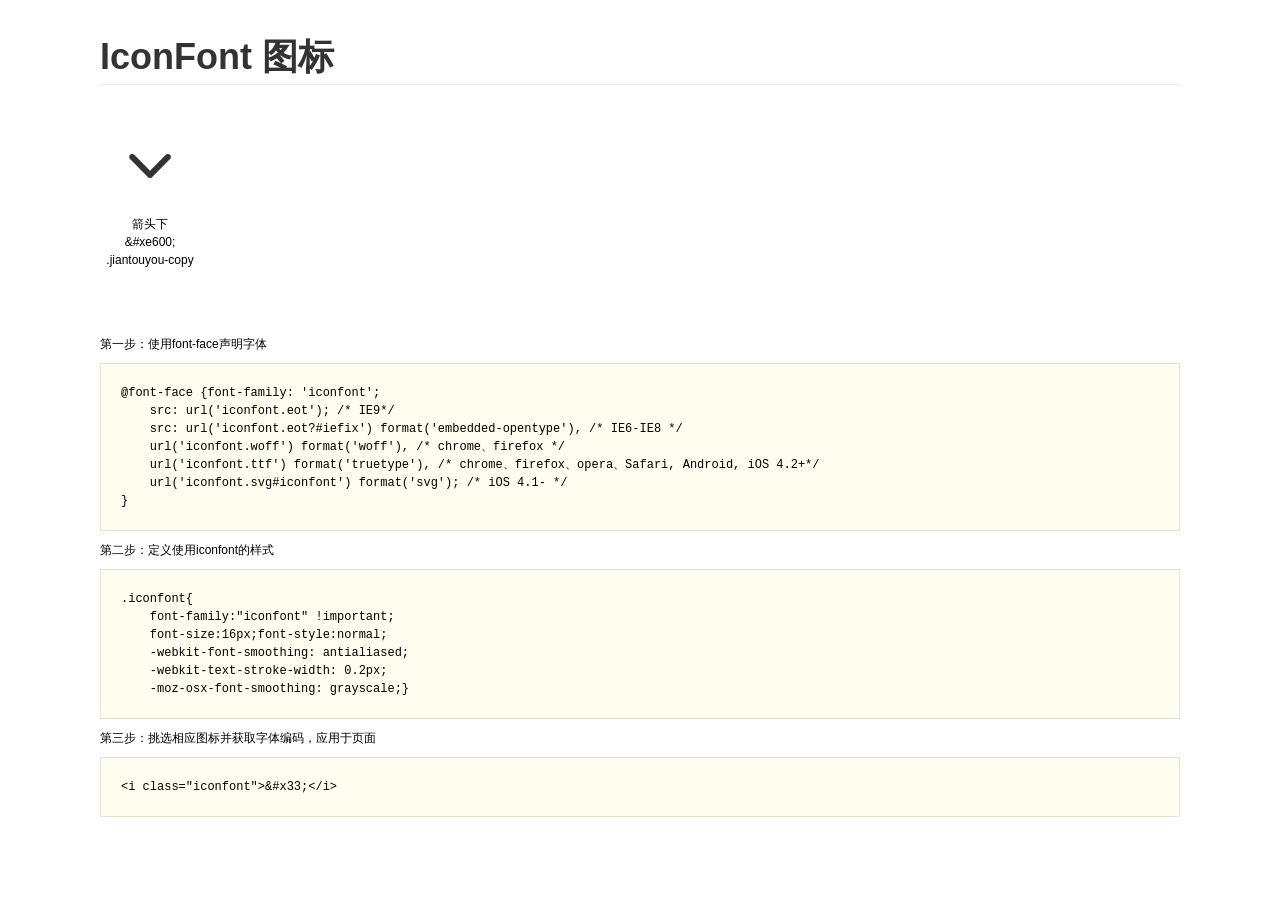
<file: fonts/demo.html>
<!DOCTYPE html>
<html>
<head>
    <meta charset="utf-8"/>
    <title>IconFont</title>
    <link rel="stylesheet" href="demo.css">
    <link rel="stylesheet" href="iconfont.css">
</head>
<body>
    <div class="main">
        <h1>IconFont 图标</h1>
        <ul class="icon_lists clear">
            
                <li>
                <i class="icon iconfont">&#xe600;</i>
                    <div class="name">箭头下</div>
                    <div class="code">&amp;#xe600;</div>
                    <div class="fontclass">.jiantouyou-copy</div>
                </li>
            
        </ul>


        <div class="helps">
            第一步：使用font-face声明字体
            <pre>
@font-face {font-family: 'iconfont';
    src: url('iconfont.eot'); /* IE9*/
    src: url('iconfont.eot?#iefix') format('embedded-opentype'), /* IE6-IE8 */
    url('iconfont.woff') format('woff'), /* chrome、firefox */
    url('iconfont.ttf') format('truetype'), /* chrome、firefox、opera、Safari, Android, iOS 4.2+*/
    url('iconfont.svg#iconfont') format('svg'); /* iOS 4.1- */
}
</pre>
第二步：定义使用iconfont的样式
            <pre>
.iconfont{
    font-family:"iconfont" !important;
    font-size:16px;font-style:normal;
    -webkit-font-smoothing: antialiased;
    -webkit-text-stroke-width: 0.2px;
    -moz-osx-font-smoothing: grayscale;}
</pre>
第三步：挑选相应图标并获取字体编码，应用于页面
<pre>
&lt;i class="iconfont"&gt;&amp;#x33;&lt;/i&gt;
</pre>
        </div>

    </div>
</body>
</html>
</file>
<file: css/fullpage.css>
/*!
 * fullPage 2.8.2
 * https://github.com/alvarotrigo/fullPage.js
 * MIT licensed
 *
 * Copyright (C) 2013 alvarotrigo.com - A project by Alvaro Trigo
 */
html.fp-enabled,
.fp-enabled body {
    margin: 0;
    padding: 0;
    overflow:hidden;

    /*Avoid flicker on slides transitions for mobile phones #336 */
    -webkit-tap-highlight-color: rgba(0,0,0,0);
}
#superContainer {
    height: 100%;
    position: relative;

    /* Touch detection for Windows 8 */
    -ms-touch-action: none;

    /* IE 11 on Windows Phone 8.1*/
    touch-action: none;
}
.fp-section {
    position: relative;
    -webkit-box-sizing: border-box; /* Safari<=5 Android<=3 */
    -moz-box-sizing: border-box; /* <=28 */
    box-sizing: border-box;
}
.fp-slide {
    float: left;
}
.fp-slide, .fp-slidesContainer {
    height: 100%;
    display: block;
}
.fp-slides {
    z-index:1;
    height: 100%;
    overflow: hidden;
    position: relative;
    -webkit-transition: all 0.3s ease-out; /* Safari<=6 Android<=4.3 */
    transition: all 0.3s ease-out;
}
.fp-section.fp-table, .fp-slide.fp-table {
    display: table;
    table-layout:fixed;
    width: 100%;
}
.fp-tableCell {
    display: table-cell;
    vertical-align: middle;
    width: 100%;
    height: 100%;
}
.fp-slidesContainer {
    float: left;
    position: relative;
}
.fp-controlArrow {
    -webkit-user-select: none; /* webkit (safari, chrome) browsers */
    -moz-user-select: none; /* mozilla browsers */
    -khtml-user-select: none; /* webkit (konqueror) browsers */
    -ms-user-select: none; /* IE10+ */
    position: absolute;
    z-index: 4;
    top: 50%;
    cursor: pointer;
    width: 0;
    height: 0;
    border-style: solid;
    margin-top: -38px;
    -webkit-transform: translate3d(0,0,0);
    -ms-transform: translate3d(0,0,0);
    transform: translate3d(0,0,0);
}
.fp-controlArrow.fp-prev {
    left: 15px;
    width: 0;
    border-width: 38.5px 34px 38.5px 0;
    border-color: transparent #fff transparent transparent;
}
.fp-controlArrow.fp-next {
    right: 15px;
    border-width: 38.5px 0 38.5px 34px;
    border-color: transparent transparent transparent #fff;
}
.fp-scrollable {
    overflow: hidden;
    position: relative;
}
.fp-scroller{
    overflow: hidden;
}
.iScrollIndicator{
    border: 0 !important;
}
.fp-notransition {
    -webkit-transition: none !important;
    transition: none !important;
}
#fp-nav {
    position: fixed;
    z-index: 100;
    margin-top: -32px;
    top: 50%;
    opacity: 1;
    -webkit-transform: translate3d(0,0,0);
}
#fp-nav.right {
    right: 17px;
}
#fp-nav.left {
    left: 17px;
}
.fp-slidesNav{
    position: absolute;
    z-index: 4;
    left: 50%;
    opacity: 1;
}
.fp-slidesNav.bottom {
    bottom: 17px;
}
.fp-slidesNav.top {
    top: 17px;
}
#fp-nav ul,
.fp-slidesNav ul {
  margin: 0;
  padding: 0;
}
#fp-nav ul li,
.fp-slidesNav ul li {
    display: block;
    width: 14px;
    height: 13px;
    margin: 7px;
    position:relative;
}
.fp-slidesNav ul li {
    display: inline-block;
}
#fp-nav ul li a,
.fp-slidesNav ul li a {
    display: block;
    position: relative;
    z-index: 1;
    width: 100%;
    height: 100%;
    cursor: pointer;
    text-decoration: none;
}
#fp-nav ul li a.active span,
.fp-slidesNav ul li a.active span,
#fp-nav ul li:hover a.active span,
.fp-slidesNav ul li:hover a.active span{
    height: 12px;
    width: 12px;
    margin: -6px 0 0 -6px;
    border-radius: 100%;
 }
#fp-nav ul li a span,
.fp-slidesNav ul li a span {
    border-radius: 50%;
    position: absolute;
    z-index: 1;
    height: 4px;
    width: 4px;
    border: 0;
    background: #333;
    left: 50%;
    top: 50%;
    margin: -2px 0 0 -2px;
    -webkit-transition: all 0.1s ease-in-out;
    -moz-transition: all 0.1s ease-in-out;
    -o-transition: all 0.1s ease-in-out;
    transition: all 0.1s ease-in-out;
}
#fp-nav ul li:hover a span,
.fp-slidesNav ul li:hover a span{
    width: 10px;
    height: 10px;
    margin: -5px 0px 0px -5px;
}
#fp-nav ul li .fp-tooltip {
    position: absolute;
    top: -2px;
    color: #fff;
    font-size: 14px;
    font-family: arial, helvetica, sans-serif;
    white-space: nowrap;
    max-width: 220px;
    overflow: hidden;
    display: block;
    opacity: 0;
    width: 0;
    cursor: pointer;
}
#fp-nav ul li:hover .fp-tooltip,
#fp-nav.fp-show-active a.active + .fp-tooltip {
    -webkit-transition: opacity 0.2s ease-in;
    transition: opacity 0.2s ease-in;
    width: auto;
    opacity: 1;
}
#fp-nav ul li .fp-tooltip.right {
    right: 20px;
}
#fp-nav ul li .fp-tooltip.left {
    left: 20px;
}
.fp-auto-height.fp-section,
.fp-auto-height .fp-slide,
.fp-auto-height .fp-tableCell{
    height: auto !important;
}

.fp-responsive .fp-auto-height-responsive.fp-section,
.fp-responsive .fp-auto-height-responsive .fp-slide,
.fp-responsive .fp-auto-height-responsive .fp-tableCell {
    height: auto !important;
}
</file>
<file: css/index.css>
@font-face {
  font-family: 'iconfont';
  src: url("../fonts/iconfont.eot");
  src: url("../fonts/iconfont.eot?#iefix") format("embedded-opentype"), url("../fonts/iconfont.woff") format("woff"), url("../fonts/iconfont.ttf") format("truetype"), url("../fonts/iconfont.svg#iconfont") format("svg"); }

.iconfont {
  font-family: "iconfont" !important;
  font-size: 16px;
  font-style: normal;
  -webkit-font-smoothing: antialiased;
  -webkit-text-stroke-width: 0.2px;
  -moz-osx-font-smoothing: grayscale; }

@font-face {
  font-family: 'da';
  src: url("../fonts/new-jumo-concept.woff") format("woff"); }

@font-face {
  font-family: 'xiao';
  src: url("../fonts/new-jumo-concept (1).woff") format("woff"); }

@font-face {
  font-family: 'xie';
  src: url("../fonts/new-jumo-concept.woff") format("woff"); }

@keyframes shangxia {
  0% {
    transform: translateY(0); }
  50% {
    transform: translateY(-10px); }
  100% {
    transform: translateY(0); } }

ul,
li {
  list-style: none;
  padding: 0;
  margin: 0; }

#main .section.fp-completely .title {
  opacity: 1;
  transform: translate3d(0, 0, 0); }

#main .first {
  width: 100%;
  height: 100%;
  background: url(../imgs/31.jpg) no-repeat;
  background-size: 100% 667px; }
  #main .first .logo svg {
    display: block;
    width: 202px;
    height: 38px;
    position: absolute;
    top: 31px;
    left: 31px;
    z-index: 23233; }
    #main .first .logo svg path {
      fill: #f7f7f7; }
  #main .first .title {
    width: 60%;
    height: 30%;
    position: absolute;
    left: 20%;
    top: 35%;
    opacity: 0;
    transform: translate3d(0, -80px, 0);
    transition: all 1s ease; }
    #main .first .title strong {
      display: block;
      color: #f7f7f7;
      line-height: 1;
      text-transform: uppercase;
      letter-spacing: 0.05em;
      font-weight: bold;
      text-align: left;
      color: #f7f7f7;
      font-size: 105px; }
      @media screen and (max-width: 780px) {
        #main .first .title strong {
          font-size: 55px; } }
    #main .first .title em {
      display: block;
      font-family: 'Lora',serif;
      font-size: 55px;
      float: left;
      text-transform: lowercase;
      line-height: 1.3;
      margin-right: 25px;
      color: #f7f7f7; }
      @media screen and (max-width: 780px) {
        #main .first .title em {
          font-size: 30px; } }
  #main .first span {
    display: block;
    width: 100%;
    font-size: 15px;
    color: #fff;
    text-align: center;
    position: absolute;
    bottom: 40px;
    padding-bottom: 30px; }
  #main .first i {
    display: block;
    font-size: 28px;
    width: 100%;
    text-align: center;
    position: absolute;
    bottom: 20px;
    color: #f7f7f7;
    animation: shangxia 1s linear infinite; }
  #main .first .languages {
    font-size: 11px;
    line-height: 100px;
    text-transform: uppercase;
    position: absolute;
    top: 0;
    right: 45px;
    z-index: 1; }
    #main .first .languages li {
      display: inline; }
      #main .first .languages li a {
        text-decoration: none;
        color: rgba(247, 247, 247, 0.7); }
      #main .first .languages li.current-lang a {
        color: #f7f7f7; }
        #main .first .languages li.current-lang a::after {
          content: '/'; }

#main .section.fp-completely .text {
  opacity: 1;
  transform: translate3d(0, 0, 0); }

#main .second {
  width: 100%;
  height: 100%;
  background: url(../imgs/44.jpg) no-repeat;
  background-size: 100% 667px; }
  #main .second .logos svg {
    display: block;
    width: 202px;
    height: 38px;
    position: absolute;
    top: 31px;
    left: 31px;
    z-index: 23233; }
    #main .second .logos svg path {
      fill: #282828; }
  #main .second .text {
    width: 500px;
    height: 450px;
    box-sizing: border-box;
    position: absolute;
    left: 12%;
    top: 100px;
    opacity: 0;
    transform: translate3d(0, 100px, 0);
    transition: all 1s ease; }
    #main .second .text .des {
      width: 100%;
      margin: 0 0 1em;
      max-height: 435px;
      overflow-y: hidden; }
      #main .second .text .des:hover {
        overflow-y: auto; }
      #main .second .text .des strong {
        display: block;
        font-size: 70px;
        line-height: 1;
        text-transform: uppercase;
        letter-spacing: 0.05em;
        font-weight: bold;
        color: #282828; }
      #main .second .text .des em {
        display: block;
        font-family: 'Lora',serif;
        font-size: 30px;
        font-weight: normal;
        text-transform: lowercase;
        line-height: 1.3;
        margin-right: 25px;
        color: #282828; }
      #main .second .text .des p {
        margin: 2em 0;
        color: #282828; }
    #main .second .text .btn-box {
      border: 1px solid rgba(40, 40, 40, 0.2);
      border-radius: 7px;
      height: 50px;
      display: inline-block;
      text-transform: lowercase;
      position: absolute;
      bottom: -33px;
      left: 0;
      margin-top: 10px;
      transition: all 2s ease-in-out;
      overflow: hidden; }
      #main .second .text .btn-box:hover {
        border: 1px solid #F7F7F7; }
        #main .second .text .btn-box:hover a {
          transform: translate3d(40px, 0, 0); }
      #main .second .text .btn-box a {
        display: block;
        text-decoration: none;
        color: #282828;
        line-height: 50px;
        width: 100%;
        height: 100%;
        padding: 0 30px;
        transition: all 0.5s ease; }
        #main .second .text .btn-box a span {
          margin-left: 10px;
          color: rgba(40, 40, 40, 0.2);
          line-height: 50px;
          font-size: 20px; }

@media screen and (max-width: 991px) {
  #main.main .third .pic-left,
  #main.main .third .pic-zhong,
  #main.main .third .pic-right {
    width: 33.3333%; }
    #main.main .third .pic-left .pic1,
    #main.main .third .pic-left .pic2,
    #main.main .third .pic-zhong .pic1,
    #main.main .third .pic-zhong .pic2,
    #main.main .third .pic-right .pic1,
    #main.main .third .pic-right .pic2 {
      height: 50%; } }

@media screen and (max-width: 667px) {
  #main.main .third .pic-left,
  #main.main .third .pic-zhong,
  #main.main .third .pic-right {
    display: none; }
  #main.main .third .xiaopic {
    display: block; } }

.main .third .logo svg {
  display: block;
  width: 202px;
  height: 38px;
  position: absolute;
  top: 31px;
  left: 31px;
  z-index: 23233; }
  .main .third .logo svg path {
    fill: #f7f7f7; }

.main .third .xiaopic {
  width: 100%;
  height: 100%;
  display: none; }
  .main .third .xiaopic .pic1 {
    width: 50%;
    height: 33.33%;
    overflow: hidden;
    float: left; }
    .main .third .xiaopic .pic1 .img {
      width: 100%;
      height: 100%;
      background: url(../imgs/60.jpg) no-repeat;
      background-size: 100% 100%;
      transition: all 2s ease; }
      .main .third .xiaopic .pic1 .img:hover {
        transform: scale(1.1, 1.1); }
  .main .third .xiaopic .pic2 {
    width: 50%;
    height: 33.33%;
    overflow: hidden;
    float: left; }
    .main .third .xiaopic .pic2 .img {
      width: 100%;
      height: 100%;
      background: url(../imgs/33.jpg) no-repeat;
      background-size: 100% 100%;
      transition: all 2s ease; }
      .main .third .xiaopic .pic2 .img:hover {
        transform: scale(1.1, 1.1); }
  .main .third .xiaopic .pic3 {
    width: 50%;
    height: 33.33%;
    overflow: hidden;
    float: left; }
    .main .third .xiaopic .pic3 .img {
      width: 100%;
      height: 100%;
      background: url(../imgs/64.jpg) no-repeat;
      background-size: 100% 100%;
      transition: all 2s ease; }
      .main .third .xiaopic .pic3 .img:hover {
        transform: scale(1.1, 1.1); }
  .main .third .xiaopic .pic4 {
    width: 50%;
    height: 33.33%;
    overflow: hidden;
    float: left; }
    .main .third .xiaopic .pic4 .img {
      width: 100%;
      height: 100%;
      background: url(../imgs/39.jpg) no-repeat;
      background-size: 100% 100%;
      transition: all 2s ease; }
      .main .third .xiaopic .pic4 .img:hover {
        transform: scale(1.1, 1.1); }
  .main .third .xiaopic .pic5 {
    width: 50%;
    height: 33.33%;
    overflow: hidden;
    float: left; }
    .main .third .xiaopic .pic5 .img {
      width: 100%;
      height: 100%;
      background: url(../imgs/50.jpg) no-repeat;
      background-size: 100% 100%;
      transition: all 2s ease; }
      .main .third .xiaopic .pic5 .img:hover {
        transform: scale(1.1, 1.1); }
  .main .third .xiaopic .pic6 {
    width: 50%;
    height: 33.33%;
    overflow: hidden;
    float: left; }
    .main .third .xiaopic .pic6 .img {
      width: 100%;
      height: 100%;
      background: url(../imgs/59.jpg) no-repeat;
      background-size: 100% 100%;
      transition: all 2s ease; }
      .main .third .xiaopic .pic6 .img:hover {
        transform: scale(1.1, 1.1); }

.main .third .pic-left {
  width: 37%;
  height: 100%;
  float: left; }
  .main .third .pic-left .pic1 {
    width: 100%;
    height: 66%;
    overflow: hidden; }
    .main .third .pic-left .pic1 .img {
      width: 100%;
      height: 100%;
      background: url(../imgs/60.jpg) no-repeat;
      background-size: 100% 100%;
      transition: all 2s ease; }
      .main .third .pic-left .pic1 .img:hover {
        transform: scale(1.1, 1.1); }
  .main .third .pic-left .pic2 {
    width: 100%;
    height: 34%;
    overflow: hidden; }
    .main .third .pic-left .pic2 .img {
      width: 100%;
      height: 100%;
      background: url(../imgs/39.jpg) no-repeat;
      background-size: 100% 100%;
      transition: all 2s ease; }
      .main .third .pic-left .pic2 .img:hover {
        transform: scale(1.1, 1.1); }

.main .third .pic-zhong {
  width: 26%;
  height: 100%;
  float: left; }
  .main .third .pic-zhong .pic1 {
    width: 100%;
    height: 66%;
    overflow: hidden; }
    .main .third .pic-zhong .pic1 .img {
      width: 100%;
      height: 100%;
      background: url(../imgs/33.jpg) no-repeat;
      background-size: 100% 100%;
      transition: all 2s ease; }
      .main .third .pic-zhong .pic1 .img:hover {
        transform: scale(1.1, 1.1); }
  .main .third .pic-zhong .pic2 {
    width: 100%;
    height: 34%;
    overflow: hidden; }
    .main .third .pic-zhong .pic2 .img {
      width: 100%;
      height: 100%;
      background: url(../imgs/50.jpg) no-repeat;
      background-size: 100% 100%;
      transition: all 2s ease; }
      .main .third .pic-zhong .pic2 .img:hover {
        transform: scale(1.1, 1.1); }

.main .third .pic-right {
  width: 37%;
  height: 100%;
  float: left; }
  .main .third .pic-right .pic1 {
    width: 100%;
    height: 34%;
    overflow: hidden; }
    .main .third .pic-right .pic1 .img {
      width: 100%;
      height: 100%;
      background: url(../imgs/64.jpg) no-repeat;
      background-size: 100% 100%;
      transition: all 2s ease; }
      .main .third .pic-right .pic1 .img:hover {
        transform: scale(1.1, 1.1); }
  .main .third .pic-right .pic2 {
    width: 100%;
    height: 66%;
    overflow: hidden; }
    .main .third .pic-right .pic2 .img {
      width: 100%;
      height: 100%;
      background: url(../imgs/59.jpg) no-repeat;
      background-size: 100% 100%;
      transition: all 2s ease; }
      .main .third .pic-right .pic2 .img:hover {
        transform: scale(1.1, 1.1); }

.main .section.fp-completely .top .right,
.main .section.fp-completely .bottom .right {
  opacity: 1;
  transform: translateY(0); }

.main .four {
  width: 100%;
  height: 100%; }
  .main .four .logo svg {
    display: block;
    width: 202px;
    height: 38px;
    position: absolute;
    top: 31px;
    left: 31px;
    z-index: 23233; }
    .main .four .logo svg path {
      fill: #f7f7f7; }
  .main .four .top {
    width: 100%;
    height: 50%;
    background: url(../imgs/47.jpg) no-repeat;
    background-size: 100% 100%; }
    .main .four .top .right {
      float: right;
      margin: 0 0 1em;
      font-size: 35px;
      color: #f7f7f7;
      opacity: 0;
      transition: all 1s ease;
      transform: translateY(-100px); }
      .main .four .top .right .toReveal h2 {
        margin: 30px;
        line-height: 1.5;
        font-weight: 700; }
        .main .four .top .right .toReveal h2 strong {
          display: block;
          font-size: 2.857em;
          line-height: 1;
          text-transform: uppercase;
          letter-spacing: 0.05em; }
        .main .four .top .right .toReveal h2 em {
          display: block;
          font-family: 'Lora',serif;
          font-size: 1.143em;
          float: left;
          text-transform: lowercase;
          line-height: 1.3;
          margin-right: 25px; }
      .main .four .top .right .btn {
        display: inline-block;
        border-color: rgba(247, 247, 247, 0.2);
        color: #f7f7f7;
        padding: 0 30px;
        border-radius: 7px;
        text-align: left;
        height: 50px;
        line-height: 50px;
        margin-left: 30px;
        overflow: hidden; }
        .main .four .top .right .btn .ayou {
          transition: all 0.8s ease; }
          .main .four .top .right .btn .ayou:hover {
            transform: translateX(40px); }
          .main .four .top .right .btn .ayou span {
            color: #888383; }
          .main .four .top .right .btn .ayou.paright {
            padding-right: 20px; }
  .main .four .bottom {
    width: 100%;
    height: 50%;
    background: url(../imgs/49.jpg) no-repeat;
    background-size: 100% 100%; }
    .main .four .bottom .right {
      float: left;
      margin: 0 0 1em;
      font-size: 35px;
      color: #282828;
      opacity: 0;
      transition: all 1s ease;
      transform: translateY(-100px); }
      .main .four .bottom .right .toReveal h2 {
        line-height: 1.5;
        font-weight: 700; }
        .main .four .bottom .right .toReveal h2 strong {
          display: block;
          font-size: 2.857em;
          line-height: 1;
          text-transform: uppercase;
          letter-spacing: 0.05em; }
        .main .four .bottom .right .toReveal h2 em {
          display: block;
          font-family: 'Lora',serif;
          font-size: 1.143em;
          float: left;
          text-transform: lowercase;
          line-height: 1.3;
          margin-right: 25px; }
      .main .four .bottom .right .btn {
        display: inline-block;
        border-color: #8C8C8C;
        color: #282828;
        padding: 0 30px;
        border-radius: 7px;
        text-align: left;
        height: 50px;
        line-height: 50px;
        overflow: hidden; }
        .main .four .bottom .right .btn .ayou {
          transition: all 0.8s ease; }
          .main .four .bottom .right .btn .ayou:hover {
            border-color: #000;
            transform: translateX(40px); }
          .main .four .bottom .right .btn .ayou span {
            color: #888383; }
          .main .four .bottom .right .btn .ayou.paright {
            padding-right: 20px; }

@media screen and (max-width: 991px) {
  #main.main .five .pic-left,
  #main.main .five .pic-zhong,
  #main.main .five .pic-right {
    width: 33.3333%; }
    #main.main .five .pic-left .pic1,
    #main.main .five .pic-left .pic2,
    #main.main .five .pic-zhong .pic1,
    #main.main .five .pic-zhong .pic2,
    #main.main .five .pic-right .pic1,
    #main.main .five .pic-right .pic2 {
      height: 50%; } }

@media screen and (max-width: 667px) {
  #main.main .five .pic-left,
  #main.main .five .pic-zhong,
  #main.main .five .pic-right {
    display: none; }
  #main.main .five .xiaopic {
    display: block; } }

.main .five .logo svg {
  display: block;
  width: 202px;
  height: 38px;
  position: absolute;
  top: 31px;
  left: 31px;
  z-index: 23233; }
  .main .five .logo svg path {
    fill: #f7f7f7; }

.main .five .xiaopic {
  width: 100%;
  height: 100%;
  display: none; }
  .main .five .xiaopic .pic1 {
    width: 50%;
    height: 33.33%;
    overflow: hidden;
    float: left; }
    .main .five .xiaopic .pic1 .img {
      width: 100%;
      height: 100%;
      background: url(../imgs/35.jpg) no-repeat center center;
      background-size: 100% 100%;
      transition: all 2s ease; }
      .main .five .xiaopic .pic1 .img:hover {
        transform: scale(1.1, 1.1); }
  .main .five .xiaopic .pic2 {
    width: 50%;
    height: 33.33%;
    overflow: hidden;
    float: left; }
    .main .five .xiaopic .pic2 .img {
      width: 100%;
      height: 100%;
      background: url(../imgs/53.jpg) no-repeat center center;
      background-size: 100% 100%;
      transition: all 2s ease; }
      .main .five .xiaopic .pic2 .img:hover {
        transform: scale(1.1, 1.1); }
  .main .five .xiaopic .pic3 {
    width: 50%;
    height: 33.33%;
    overflow: hidden;
    float: left; }
    .main .five .xiaopic .pic3 .img {
      width: 100%;
      height: 100%;
      background: url(../imgs/34.jpg) no-repeat center center;
      background-size: 100% 100%;
      transition: all 2s ease; }
      .main .five .xiaopic .pic3 .img:hover {
        transform: scale(1.1, 1.1); }
  .main .five .xiaopic .pic4 {
    width: 50%;
    height: 33.33%;
    overflow: hidden;
    float: left; }
    .main .five .xiaopic .pic4 .img {
      width: 100%;
      height: 100%;
      background: url(../imgs/54.jpg) no-repeat center center;
      background-size: 100% 100%;
      transition: all 2s ease; }
      .main .five .xiaopic .pic4 .img:hover {
        transform: scale(1.1, 1.1); }
  .main .five .xiaopic .pic5 {
    width: 50%;
    height: 33.33%;
    overflow: hidden;
    float: left; }
    .main .five .xiaopic .pic5 .img {
      width: 100%;
      height: 100%;
      background: url(../imgs/36.jpg) no-repeat center center;
      background-size: 100% 100%;
      transition: all 2s ease; }
      .main .five .xiaopic .pic5 .img:hover {
        transform: scale(1.1, 1.1); }
  .main .five .xiaopic .pic6 {
    width: 50%;
    height: 33.33%;
    overflow: hidden;
    float: left; }
    .main .five .xiaopic .pic6 .img {
      width: 100%;
      height: 100%;
      background: url(../imgs/46.jpg) no-repeat center center;
      background-size: 100% 100%;
      transition: all 2s ease; }
      .main .five .xiaopic .pic6 .img:hover {
        transform: scale(1.1, 1.1); }

.main .five .pic-left {
  width: 37%;
  height: 100%;
  float: left; }
  .main .five .pic-left .pic1 {
    width: 100%;
    height: 40%;
    overflow: hidden; }
    .main .five .pic-left .pic1 .img {
      width: 100%;
      height: 100%;
      background: url(../imgs/35.jpg) no-repeat center center;
      background-size: 100% 100%;
      transition: all 2s ease; }
      .main .five .pic-left .pic1 .img:hover {
        transform: scale(1.1, 1.1); }
  .main .five .pic-left .pic2 {
    width: 100%;
    height: 60%;
    overflow: hidden; }
    .main .five .pic-left .pic2 .img {
      width: 100%;
      height: 100%;
      background: url(../imgs/54.jpg) no-repeat center center;
      background-size: 100% 100%;
      transition: all 2s ease; }
      .main .five .pic-left .pic2 .img:hover {
        transform: scale(1.1, 1.1); }

.main .five .pic-zhong {
  width: 26%;
  height: 100%;
  float: left; }
  .main .five .pic-zhong .pic1 {
    width: 100%;
    height: 40%;
    overflow: hidden; }
    .main .five .pic-zhong .pic1 .img {
      width: 100%;
      height: 100%;
      background: url(../imgs/53.jpg) no-repeat center center;
      background-size: 100% 100%;
      transition: all 2s ease; }
      .main .five .pic-zhong .pic1 .img:hover {
        transform: scale(1.1, 1.1); }
  .main .five .pic-zhong .pic2 {
    width: 100%;
    height: 60%;
    overflow: hidden; }
    .main .five .pic-zhong .pic2 .img {
      width: 100%;
      height: 100%;
      background: url(../imgs/36.jpg) no-repeat center center;
      background-size: 100% 100%;
      transition: all 2s ease; }
      .main .five .pic-zhong .pic2 .img:hover {
        transform: scale(1.1, 1.1); }

.main .five .pic-right {
  width: 37%;
  height: 100%;
  float: left; }
  .main .five .pic-right .pic1 {
    width: 100%;
    height: 70%;
    overflow: hidden; }
    .main .five .pic-right .pic1 .img {
      width: 100%;
      height: 100%;
      background: url(../imgs/34.jpg) no-repeat center center;
      background-size: 100% 100%;
      transition: all 2s ease; }
      .main .five .pic-right .pic1 .img:hover {
        transform: scale(1.1, 1.1); }
  .main .five .pic-right .pic2 {
    width: 100%;
    height: 30%;
    overflow: hidden; }
    .main .five .pic-right .pic2 .img {
      width: 100%;
      height: 100%;
      background: url(../imgs/46.jpg) no-repeat center center;
      background-size: 100% 100%;
      transition: all 2s ease; }
      .main .five .pic-right .pic2 .img:hover {
        transform: scale(1.1, 1.1); }

.main .six.fp-completely .bottom-nav {
  opacity: 1;
  transform: translateY(0); }

.main .six {
  width: 100%;
  height: 100%;
  background: url(../imgs/45.jpg) no-repeat;
  background-size: 100% 667px; }
  .main .six .logo svg {
    display: block;
    width: 202px;
    height: 38px;
    position: absolute;
    top: 31px;
    left: 31px;
    z-index: 23233; }
    .main .six .logo svg path {
      fill: #f7f7f7; }
  .main .six .bottom-nav {
    width: 80%;
    height: 100%;
    margin: 0 auto;
    position: relative;
    opacity: 0;
    transform: translateY(100px);
    transition: all 0.8s ease; }
    .main .six .bottom-nav .content {
      position: absolute;
      bottom: 0;
      width: 100%;
      height: 25%;
      color: #F7F7F7; }
      .main .six .bottom-nav .content .width {
        width: 33.333%; }
      .main .six .bottom-nav .content .item1 {
        float: left;
        padding-right: 40px;
        padding-bottom: 20px;
        box-sizing: border-box; }
        .main .six .bottom-nav .content .item1 h1 {
          font-size: 1em;
          font-weight: 700; }
        .main .six .bottom-nav .content .item1 p {
          display: block;
          margin: 0.3em 0 2em; }
      .main .six .bottom-nav .content .item2 {
        float: left;
        padding-right: 40px;
        padding-left: 40px;
        padding-bottom: 20px;
        box-sizing: border-box; }
        .main .six .bottom-nav .content .item2 h1 {
          font-size: 1em;
          font-weight: 700; }
        .main .six .bottom-nav .content .item2 p {
          display: block;
          margin: 0.3em 0 2em; }
      .main .six .bottom-nav .content .item3 {
        padding-bottom: 20px;
        padding-right: 0;
        padding-left: 40px;
        float: right; }
        .main .six .bottom-nav .content .item3 .btn {
          border-color: rgba(247, 247, 247, 0.4);
          font-size: 0.9em;
          line-height: 50px;
          outline: none;
          text-transform: lowercase;
          display: inline-block;
          padding: 0 30px;
          height: 50px;
          background: none;
          border-radius: 7px;
          cursor: pointer;
          text-align: right;
          transition: all 0.8s ease; }
          .main .six .bottom-nav .content .item3 .btn:hover {
            color: #ccc;
            transform: translateX(20px); }
          .main .six .bottom-nav .content .item3 .btn:hover {
            padding-right: 20px; }

.main .section.fp-completely .xinxi {
  opacity: 1;
  transform: translateY(0); }

.main .seven {
  background: #000;
  height: 100%;
  width: 100%; }
  .main .seven .logo svg {
    display: block;
    width: 202px;
    height: 38px;
    position: absolute;
    top: 31px;
    left: 31px;
    z-index: 23233; }
    .main .seven .logo svg path {
      fill: #f7f7f7; }
  .main .seven .xinxi {
    width: 80%;
    height: 80%;
    position: absolute;
    top: 10%;
    left: 0;
    right: 0;
    bottom: 10%;
    margin: auto;
    letter-spacing: 0.1em;
    color: #F7F7F7;
    opacity: 0;
    transform: translateY(100px);
    transition: all 1s ease; }
    .main .seven .xinxi .left {
      position: absolute;
      top: 0;
      left: 0;
      width: 60%;
      height: 100%;
      overflow-y: hidden;
      overflow-x: hidden; }
      .main .seven .xinxi .left:hover {
        overflow-y: auto; }
      .main .seven .xinxi .left h5 {
        text-transform: uppercase;
        font-size: 1em;
        margin-bottom: 2em;
        font-weight: 700; }
      .main .seven .xinxi .left .scrollable h5 {
        text-transform: uppercase;
        font-size: 1em;
        margin-bottom: 2em;
        font-weight: 700; }
      .main .seven .xinxi .left .scrollable ul li p {
        margin: 2em 0; }
      .main .seven .xinxi .left .scrollable ul li a {
        text-decoration: none;
        color: #F7F7F7; }
    .main .seven .xinxi .right {
      padding-left: 5%;
      position: absolute;
      top: 0;
      right: 0;
      width: 40%;
      height: 100%; }
      .main .seven .xinxi .right a {
        text-decoration: none;
        color: #F7F7F7; }

#fp-nav ul li a span {
  background: #fff; }

#fp-nav ul li a.active span {
  background: none;
  border: 1px solid #000;
  border-color: #F7F7F7; }

#fp-nav ul li a span {
  background: #fff; }
</file>
<file: fonts/demo.css>
*{margin: 0;padding: 0;list-style: none;}
/*
KISSY CSS Reset
理念：1. reset 的目的不是清除浏览器的默认样式，这仅是部分工作。清除和重置是紧密不可分的。
2. reset 的目的不是让默认样式在所有浏览器下一致，而是减少默认样式有可能带来的问题。
3. reset 期望提供一套普适通用的基础样式。但没有银弹，推荐根据具体需求，裁剪和修改后再使用。
特色：1. 适应中文；2. 基于最新主流浏览器。
维护：玉伯<lifesinger@gmail.com>, 正淳<ragecarrier@gmail.com>
 */

/** 清除内外边距 **/
body, h1, h2, h3, h4, h5, h6, hr, p, blockquote, /* structural elements 结构元素 */
dl, dt, dd, ul, ol, li, /* list elements 列表元素 */
pre, /* text formatting elements 文本格式元素 */
form, fieldset, legend, button, input, textarea, /* form elements 表单元素 */
th, td /* table elements 表格元素 */ {
  margin: 0;
  padding: 0;
}

/** 设置默认字体 **/
body,
button, input, select, textarea /* for ie */ {
  font: 12px/1.5 tahoma, arial, \5b8b\4f53, sans-serif;
}
h1, h2, h3, h4, h5, h6 { font-size: 100%; }
address, cite, dfn, em, var { font-style: normal; } /* 将斜体扶正 */
code, kbd, pre, samp { font-family: courier new, courier, monospace; } /* 统一等宽字体 */
small { font-size: 12px; } /* 小于 12px 的中文很难阅读，让 small 正常化 */

/** 重置列表元素 **/
ul, ol { list-style: none; }

/** 重置文本格式元素 **/
a { text-decoration: none; }
a:hover { text-decoration: underline; }


/** 重置表单元素 **/
legend { color: #000; } /* for ie6 */
fieldset, img { border: 0; } /* img 搭车：让链接里的 img 无边框 */
button, input, select, textarea { font-size: 100%; } /* 使得表单元素在 ie 下能继承字体大小 */
/* 注：optgroup 无法扶正 */

/** 重置表格元素 **/
table { border-collapse: collapse; border-spacing: 0; }

/* 清除浮动 */
.ks-clear:after, .clear:after {
  content: '\20';
  display: block;
  height: 0;
  clear: both;
}
.ks-clear, .clear {
  *zoom: 1;
}

.main {padding: 30px 100px;}
.main h1{font-size:36px; color:#333; text-align:left;margin-bottom:30px; border-bottom: 1px solid #eee;}

.helps{margin-top:40px;}
.helps pre{
  padding:20px;
  margin:10px 0;
  border:solid 1px #e7e1cd;
  background-color: #fffdef;
  overflow: auto;
}

.icon_lists li{
  float:left;
  width: 100px;
  height:180px;
  text-align: center;
}
.icon_lists .icon{
  font-size: 42px;
  line-height: 100px;
  margin: 10px 0;
  color:#333;
  -webkit-transition: font-size 0.25s ease-out 0s;
  -moz-transition: font-size 0.25s ease-out 0s;
  transition: font-size 0.25s ease-out 0s;

}
.icon_lists .icon:hover{
  font-size: 100px;
}
</file>
<file: fonts/iconfont.css>
@font-face {font-family: "iconfont";
  src: url('iconfont.eot?t=1470277520'); /* IE9*/
  src: url('iconfont.eot?t=1470277520#iefix') format('embedded-opentype'), /* IE6-IE8 */
  url('iconfont.woff?t=1470277520') format('woff'), /* chrome, firefox */
  url('iconfont.ttf?t=1470277520') format('truetype'), /* chrome, firefox, opera, Safari, Android, iOS 4.2+*/
  url('iconfont.svg?t=1470277520#iconfont') format('svg'); /* iOS 4.1- */
}

.iconfont {
  font-family:"iconfont" !important;
  font-size:16px;
  font-style:normal;
  -webkit-font-smoothing: antialiased;
  -webkit-text-stroke-width: 0.2px;
  -moz-osx-font-smoothing: grayscale;
}
.icon-jiantouyou-copy:before { content: "\e600"; }
</file>
